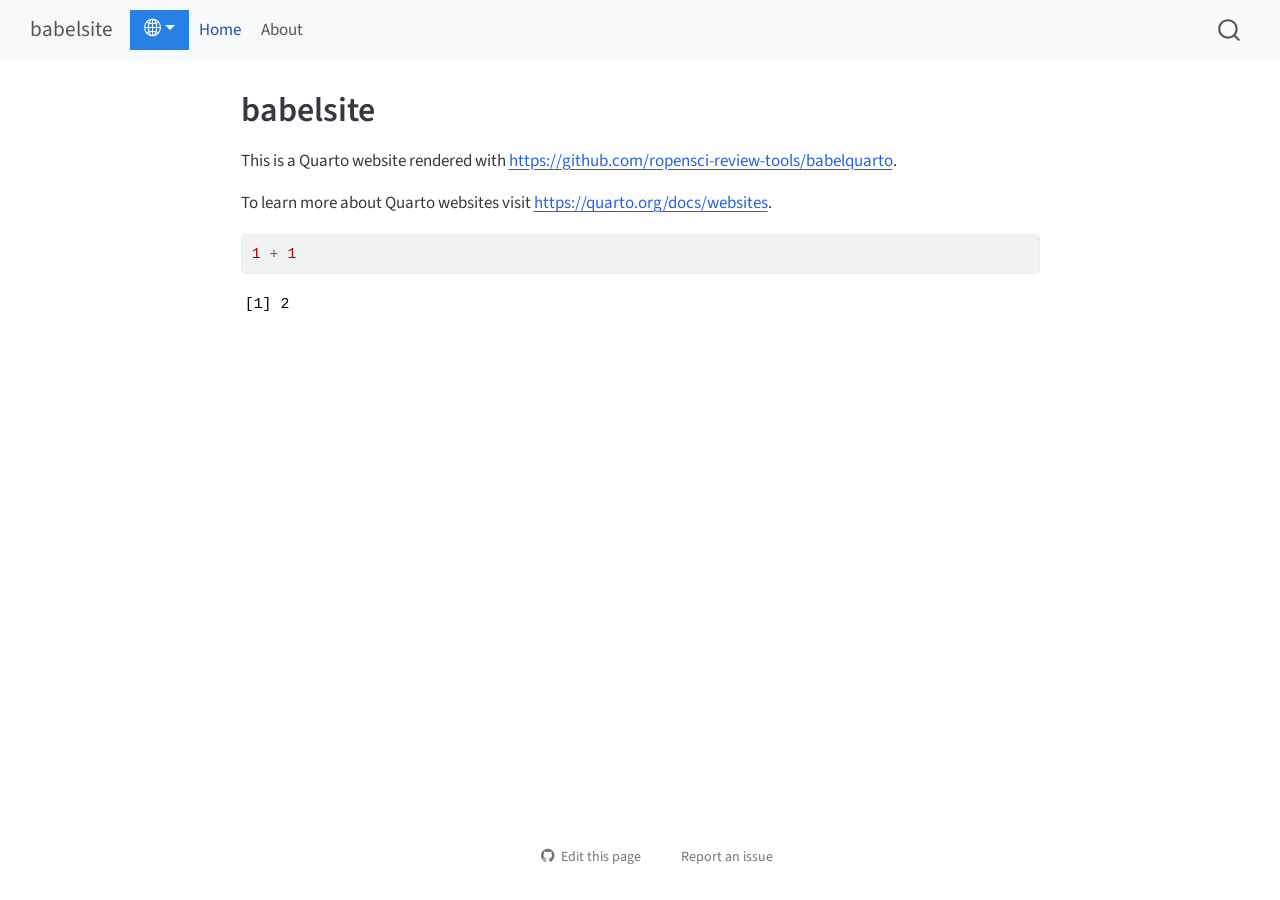
<file: docs/index.html>
<!DOCTYPE html>
<html xmlns="http://www.w3.org/1999/xhtml" lang="en" xml:lang="en">
<head>
<link rel="alternate" hreflang="en" href="https://maelle.github.io/babelsite/index.html" />
<link rel="alternate" hreflang="fr" href="https://maelle.github.io/babelsite/fr/index.fr.html" />
<meta http-equiv="Content-Type" content="text/html; charset=UTF-8">
<meta charset="utf-8">
<meta name="generator" content="quarto-1.5.54">
<meta name="viewport" content="width=device-width, initial-scale=1.0, user-scalable=yes">
<title>babelsite</title>
<style>
code{white-space: pre-wrap;}
span.smallcaps{font-variant: small-caps;}
div.columns{display: flex; gap: min(4vw, 1.5em);}
div.column{flex: auto; overflow-x: auto;}
div.hanging-indent{margin-left: 1.5em; text-indent: -1.5em;}
ul.task-list{list-style: none;}
ul.task-list li input[type="checkbox"] {
  width: 0.8em;
  margin: 0 0.8em 0.2em -1em; /* quarto-specific, see https://github.com/quarto-dev/quarto-cli/issues/4556 */ 
  vertical-align: middle;
}
/* CSS for syntax highlighting */
pre > code.sourceCode { white-space: pre; position: relative; }
pre > code.sourceCode > span { line-height: 1.25; }
pre > code.sourceCode > span:empty { height: 1.2em; }
.sourceCode { overflow: visible; }
code.sourceCode > span { color: inherit; text-decoration: inherit; }
div.sourceCode { margin: 1em 0; }
pre.sourceCode { margin: 0; }
@media screen {
div.sourceCode { overflow: auto; }
}
@media print {
pre > code.sourceCode { white-space: pre-wrap; }
pre > code.sourceCode > span { display: inline-block; text-indent: -5em; padding-left: 5em; }
}
pre.numberSource code
  { counter-reset: source-line 0; }
pre.numberSource code > span
  { position: relative; left: -4em; counter-increment: source-line; }
pre.numberSource code > span > a:first-child::before
  { content: counter(source-line);
    position: relative; left: -1em; text-align: right; vertical-align: baseline;
    border: none; display: inline-block;
    -webkit-touch-callout: none; -webkit-user-select: none;
    -khtml-user-select: none; -moz-user-select: none;
    -ms-user-select: none; user-select: none;
    padding: 0 4px; width: 4em;
  }
pre.numberSource { margin-left: 3em;  padding-left: 4px; }
div.sourceCode
  {   }
@media screen {
pre > code.sourceCode > span > a:first-child::before { text-decoration: underline; }
}
</style>
<script src="site_libs/quarto-nav/quarto-nav.js"></script><script src="site_libs/quarto-nav/headroom.min.js"></script><script src="site_libs/clipboard/clipboard.min.js"></script><script src="site_libs/quarto-search/autocomplete.umd.js"></script><script src="site_libs/quarto-search/fuse.min.js"></script><script src="site_libs/quarto-search/quarto-search.js"></script><meta name="quarto:offset" content="./">
<script src="site_libs/quarto-html/quarto.js"></script><script src="site_libs/quarto-html/popper.min.js"></script><script src="site_libs/quarto-html/tippy.umd.min.js"></script><script src="site_libs/quarto-html/anchor.min.js"></script><link href="site_libs/quarto-html/tippy.css" rel="stylesheet">
<link href="site_libs/quarto-html/quarto-syntax-highlighting.css" rel="stylesheet" id="quarto-text-highlighting-styles">
<script src="site_libs/bootstrap/bootstrap.min.js"></script><link href="site_libs/bootstrap/bootstrap-icons.css" rel="stylesheet">
<link href="site_libs/bootstrap/bootstrap.min.css" rel="stylesheet" id="quarto-bootstrap" data-mode="light">
<script id="quarto-search-options" type="application/json">{
  "location": "navbar",
  "copy-button": false,
  "collapse-after": 3,
  "panel-placement": "end",
  "type": "overlay",
  "limit": 50,
  "keyboard-shortcut": [
    "f",
    "/",
    "s"
  ],
  "show-item-context": false,
  "language": {
    "search-no-results-text": "No results",
    "search-matching-documents-text": "matching documents",
    "search-copy-link-title": "Copy link to search",
    "search-hide-matches-text": "Hide additional matches",
    "search-more-match-text": "more match in this document",
    "search-more-matches-text": "more matches in this document",
    "search-clear-button-title": "Clear",
    "search-text-placeholder": "",
    "search-detached-cancel-button-title": "Cancel",
    "search-submit-button-title": "Submit",
    "search-label": "Search"
  }
}</script><link rel="stylesheet" href="styles.css">
</head>
<body class="nav-fixed fullcontent">

<div id="quarto-search-results"></div>
  <header id="quarto-header" class="headroom fixed-top"><nav class="navbar navbar-expand-lg " data-bs-theme="dark"><div class="navbar-container container-fluid">
      <div class="navbar-brand-container mx-auto">
    <a class="navbar-brand" href="./index.html">
    <span class="navbar-title">babelsite</span>
    </a>
  </div>
            <div id="quarto-search" class="" title="Search"></div>
          <button class="navbar-toggler" type="button" data-bs-toggle="collapse" data-bs-target="#navbarCollapse" aria-controls="navbarCollapse" role="menu" aria-expanded="false" aria-label="Toggle navigation" onclick="if (window.quartoToggleHeadroom) { window.quartoToggleHeadroom(); }">
  <span class="navbar-toggler-icon"></span>
</button>
          <div class="collapse navbar-collapse" id="navbarCollapse">
            <ul class="navbar-nav navbar-nav-scroll me-auto">
<li class="nav-item"><div class="dropdown" id="languages-links-parent">
<button class="btn btn-primary dropdown-toggle" type="button" data-bs-toggle="dropdown" aria-expanded="false" id="languages-button"><i class="bi bi-globe2"></i></button><ul class="dropdown-menu" id="languages-links"><li><a class="dropdown-item" href="https://maelle.github.io/babelsite/fr/index.html" id="language-link-fr">Causons français</a></li></ul>
</div></li>
<li class="nav-item">
    <a class="nav-link active" href="./index.html" aria-current="page"> 
<span class="menu-text">Home</span></a>
  </li>  
  <li class="nav-item">
    <a class="nav-link" href="./about.html"> 
<span class="menu-text">About</span></a>
  </li>  
</ul>
</div> <!-- /navcollapse -->
            <div class="quarto-navbar-tools">
</div>
      </div> <!-- /container-fluid -->
    </nav></header><!-- content --><div id="quarto-content" class="quarto-container page-columns page-rows-contents page-layout-article page-navbar">
<!-- sidebar -->
<!-- margin-sidebar -->
    
<!-- main -->
<main class="content" id="quarto-document-content"><header id="title-block-header" class="quarto-title-block default"><div class="quarto-title">
<h1 class="title">babelsite</h1>
</div>



<div class="quarto-title-meta">

    
  
    
  </div>
  


</header><p>This is a Quarto website rendered with <a href="https://github.com/ropensci-review-tools/babelquarto" class="uri">https://github.com/ropensci-review-tools/babelquarto</a>.</p>
<p>To learn more about Quarto websites visit <a href="https://quarto.org/docs/websites" class="uri">https://quarto.org/docs/websites</a>.</p>
<div class="cell">
<div class="sourceCode cell-code" id="cb1"><pre class="sourceCode r code-with-copy"><code class="sourceCode r"><span id="cb1-1"><a href="#cb1-1" aria-hidden="true" tabindex="-1"></a><span class="dv">1</span> <span class="sc">+</span> <span class="dv">1</span></span></code><button title="Copy to Clipboard" class="code-copy-button"><i class="bi"></i></button></pre></div>
<div class="cell-output cell-output-stdout">
<pre><code>[1] 2</code></pre>
</div>
</div>



</main><!-- /main --><script id="quarto-html-after-body" type="application/javascript">
window.document.addEventListener("DOMContentLoaded", function (event) {
  const toggleBodyColorMode = (bsSheetEl) => {
    const mode = bsSheetEl.getAttribute("data-mode");
    const bodyEl = window.document.querySelector("body");
    if (mode === "dark") {
      bodyEl.classList.add("quarto-dark");
      bodyEl.classList.remove("quarto-light");
    } else {
      bodyEl.classList.add("quarto-light");
      bodyEl.classList.remove("quarto-dark");
    }
  }
  const toggleBodyColorPrimary = () => {
    const bsSheetEl = window.document.querySelector("link#quarto-bootstrap");
    if (bsSheetEl) {
      toggleBodyColorMode(bsSheetEl);
    }
  }
  toggleBodyColorPrimary();  
  const icon = "";
  const anchorJS = new window.AnchorJS();
  anchorJS.options = {
    placement: 'right',
    icon: icon
  };
  anchorJS.add('.anchored');
  const isCodeAnnotation = (el) => {
    for (const clz of el.classList) {
      if (clz.startsWith('code-annotation-')) {                     
        return true;
      }
    }
    return false;
  }
  const onCopySuccess = function(e) {
    // button target
    const button = e.trigger;
    // don't keep focus
    button.blur();
    // flash "checked"
    button.classList.add('code-copy-button-checked');
    var currentTitle = button.getAttribute("title");
    button.setAttribute("title", "Copied!");
    let tooltip;
    if (window.bootstrap) {
      button.setAttribute("data-bs-toggle", "tooltip");
      button.setAttribute("data-bs-placement", "left");
      button.setAttribute("data-bs-title", "Copied!");
      tooltip = new bootstrap.Tooltip(button, 
        { trigger: "manual", 
          customClass: "code-copy-button-tooltip",
          offset: [0, -8]});
      tooltip.show();    
    }
    setTimeout(function() {
      if (tooltip) {
        tooltip.hide();
        button.removeAttribute("data-bs-title");
        button.removeAttribute("data-bs-toggle");
        button.removeAttribute("data-bs-placement");
      }
      button.setAttribute("title", currentTitle);
      button.classList.remove('code-copy-button-checked');
    }, 1000);
    // clear code selection
    e.clearSelection();
  }
  const getTextToCopy = function(trigger) {
      const codeEl = trigger.previousElementSibling.cloneNode(true);
      for (const childEl of codeEl.children) {
        if (isCodeAnnotation(childEl)) {
          childEl.remove();
        }
      }
      return codeEl.innerText;
  }
  const clipboard = new window.ClipboardJS('.code-copy-button:not([data-in-quarto-modal])', {
    text: getTextToCopy
  });
  clipboard.on('success', onCopySuccess);
  if (window.document.getElementById('quarto-embedded-source-code-modal')) {
    // For code content inside modals, clipBoardJS needs to be initialized with a container option
    // TODO: Check when it could be a function (https://github.com/zenorocha/clipboard.js/issues/860)
    const clipboardModal = new window.ClipboardJS('.code-copy-button[data-in-quarto-modal]', {
      text: getTextToCopy,
      container: window.document.getElementById('quarto-embedded-source-code-modal')
    });
    clipboardModal.on('success', onCopySuccess);
  }
    var localhostRegex = new RegExp(/^(?:http|https):\/\/localhost\:?[0-9]*\//);
    var mailtoRegex = new RegExp(/^mailto:/);
      var filterRegex = new RegExp("https:\/\/maelle\.github\.io\/babelsite\/");
    var isInternal = (href) => {
        return filterRegex.test(href) || localhostRegex.test(href) || mailtoRegex.test(href);
    }
    // Inspect non-navigation links and adorn them if external
 	var links = window.document.querySelectorAll('a[href]:not(.nav-link):not(.navbar-brand):not(.toc-action):not(.sidebar-link):not(.sidebar-item-toggle):not(.pagination-link):not(.no-external):not([aria-hidden]):not(.dropdown-item):not(.quarto-navigation-tool):not(.about-link)');
    for (var i=0; i<links.length; i++) {
      const link = links[i];
      if (!isInternal(link.href)) {
        // undo the damage that might have been done by quarto-nav.js in the case of
        // links that we want to consider external
        if (link.dataset.originalHref !== undefined) {
          link.href = link.dataset.originalHref;
        }
      }
    }
  function tippyHover(el, contentFn, onTriggerFn, onUntriggerFn) {
    const config = {
      allowHTML: true,
      maxWidth: 500,
      delay: 100,
      arrow: false,
      appendTo: function(el) {
          return el.parentElement;
      },
      interactive: true,
      interactiveBorder: 10,
      theme: 'quarto',
      placement: 'bottom-start',
    };
    if (contentFn) {
      config.content = contentFn;
    }
    if (onTriggerFn) {
      config.onTrigger = onTriggerFn;
    }
    if (onUntriggerFn) {
      config.onUntrigger = onUntriggerFn;
    }
    window.tippy(el, config); 
  }
  const noterefs = window.document.querySelectorAll('a[role="doc-noteref"]');
  for (var i=0; i<noterefs.length; i++) {
    const ref = noterefs[i];
    tippyHover(ref, function() {
      // use id or data attribute instead here
      let href = ref.getAttribute('data-footnote-href') || ref.getAttribute('href');
      try { href = new URL(href).hash; } catch {}
      const id = href.replace(/^#\/?/, "");
      const note = window.document.getElementById(id);
      if (note) {
        return note.innerHTML;
      } else {
        return "";
      }
    });
  }
  const xrefs = window.document.querySelectorAll('a.quarto-xref');
  const processXRef = (id, note) => {
    // Strip column container classes
    const stripColumnClz = (el) => {
      el.classList.remove("page-full", "page-columns");
      if (el.children) {
        for (const child of el.children) {
          stripColumnClz(child);
        }
      }
    }
    stripColumnClz(note)
    if (id === null || id.startsWith('sec-')) {
      // Special case sections, only their first couple elements
      const container = document.createElement("div");
      if (note.children && note.children.length > 2) {
        container.appendChild(note.children[0].cloneNode(true));
        for (let i = 1; i < note.children.length; i++) {
          const child = note.children[i];
          if (child.tagName === "P" && child.innerText === "") {
            continue;
          } else {
            container.appendChild(child.cloneNode(true));
            break;
          }
        }
        if (window.Quarto?.typesetMath) {
          window.Quarto.typesetMath(container);
        }
        return container.innerHTML
      } else {
        if (window.Quarto?.typesetMath) {
          window.Quarto.typesetMath(note);
        }
        return note.innerHTML;
      }
    } else {
      // Remove any anchor links if they are present
      const anchorLink = note.querySelector('a.anchorjs-link');
      if (anchorLink) {
        anchorLink.remove();
      }
      if (window.Quarto?.typesetMath) {
        window.Quarto.typesetMath(note);
      }
      // TODO in 1.5, we should make sure this works without a callout special case
      if (note.classList.contains("callout")) {
        return note.outerHTML;
      } else {
        return note.innerHTML;
      }
    }
  }
  for (var i=0; i<xrefs.length; i++) {
    const xref = xrefs[i];
    tippyHover(xref, undefined, function(instance) {
      instance.disable();
      let url = xref.getAttribute('href');
      let hash = undefined; 
      if (url.startsWith('#')) {
        hash = url;
      } else {
        try { hash = new URL(url).hash; } catch {}
      }
      if (hash) {
        const id = hash.replace(/^#\/?/, "");
        const note = window.document.getElementById(id);
        if (note !== null) {
          try {
            const html = processXRef(id, note.cloneNode(true));
            instance.setContent(html);
          } finally {
            instance.enable();
            instance.show();
          }
        } else {
          // See if we can fetch this
          fetch(url.split('#')[0])
          .then(res => res.text())
          .then(html => {
            const parser = new DOMParser();
            const htmlDoc = parser.parseFromString(html, "text/html");
            const note = htmlDoc.getElementById(id);
            if (note !== null) {
              const html = processXRef(id, note);
              instance.setContent(html);
            } 
          }).finally(() => {
            instance.enable();
            instance.show();
          });
        }
      } else {
        // See if we can fetch a full url (with no hash to target)
        // This is a special case and we should probably do some content thinning / targeting
        fetch(url)
        .then(res => res.text())
        .then(html => {
          const parser = new DOMParser();
          const htmlDoc = parser.parseFromString(html, "text/html");
          const note = htmlDoc.querySelector('main.content');
          if (note !== null) {
            // This should only happen for chapter cross references
            // (since there is no id in the URL)
            // remove the first header
            if (note.children.length > 0 && note.children[0].tagName === "HEADER") {
              note.children[0].remove();
            }
            const html = processXRef(null, note);
            instance.setContent(html);
          } 
        }).finally(() => {
          instance.enable();
          instance.show();
        });
      }
    }, function(instance) {
    });
  }
      let selectedAnnoteEl;
      const selectorForAnnotation = ( cell, annotation) => {
        let cellAttr = 'data-code-cell="' + cell + '"';
        let lineAttr = 'data-code-annotation="' +  annotation + '"';
        const selector = 'span[' + cellAttr + '][' + lineAttr + ']';
        return selector;
      }
      const selectCodeLines = (annoteEl) => {
        const doc = window.document;
        const targetCell = annoteEl.getAttribute("data-target-cell");
        const targetAnnotation = annoteEl.getAttribute("data-target-annotation");
        const annoteSpan = window.document.querySelector(selectorForAnnotation(targetCell, targetAnnotation));
        const lines = annoteSpan.getAttribute("data-code-lines").split(",");
        const lineIds = lines.map((line) => {
          return targetCell + "-" + line;
        })
        let top = null;
        let height = null;
        let parent = null;
        if (lineIds.length > 0) {
            //compute the position of the single el (top and bottom and make a div)
            const el = window.document.getElementById(lineIds[0]);
            top = el.offsetTop;
            height = el.offsetHeight;
            parent = el.parentElement.parentElement;
          if (lineIds.length > 1) {
            const lastEl = window.document.getElementById(lineIds[lineIds.length - 1]);
            const bottom = lastEl.offsetTop + lastEl.offsetHeight;
            height = bottom - top;
          }
          if (top !== null && height !== null && parent !== null) {
            // cook up a div (if necessary) and position it 
            let div = window.document.getElementById("code-annotation-line-highlight");
            if (div === null) {
              div = window.document.createElement("div");
              div.setAttribute("id", "code-annotation-line-highlight");
              div.style.position = 'absolute';
              parent.appendChild(div);
            }
            div.style.top = top - 2 + "px";
            div.style.height = height + 4 + "px";
            div.style.left = 0;
            let gutterDiv = window.document.getElementById("code-annotation-line-highlight-gutter");
            if (gutterDiv === null) {
              gutterDiv = window.document.createElement("div");
              gutterDiv.setAttribute("id", "code-annotation-line-highlight-gutter");
              gutterDiv.style.position = 'absolute';
              const codeCell = window.document.getElementById(targetCell);
              const gutter = codeCell.querySelector('.code-annotation-gutter');
              gutter.appendChild(gutterDiv);
            }
            gutterDiv.style.top = top - 2 + "px";
            gutterDiv.style.height = height + 4 + "px";
          }
          selectedAnnoteEl = annoteEl;
        }
      };
      const unselectCodeLines = () => {
        const elementsIds = ["code-annotation-line-highlight", "code-annotation-line-highlight-gutter"];
        elementsIds.forEach((elId) => {
          const div = window.document.getElementById(elId);
          if (div) {
            div.remove();
          }
        });
        selectedAnnoteEl = undefined;
      };
        // Handle positioning of the toggle
    window.addEventListener(
      "resize",
      throttle(() => {
        elRect = undefined;
        if (selectedAnnoteEl) {
          selectCodeLines(selectedAnnoteEl);
        }
      }, 10)
    );
    function throttle(fn, ms) {
    let throttle = false;
    let timer;
      return (...args) => {
        if(!throttle) { // first call gets through
            fn.apply(this, args);
            throttle = true;
        } else { // all the others get throttled
            if(timer) clearTimeout(timer); // cancel #2
            timer = setTimeout(() => {
              fn.apply(this, args);
              timer = throttle = false;
            }, ms);
        }
      };
    }
      // Attach click handler to the DT
      const annoteDls = window.document.querySelectorAll('dt[data-target-cell]');
      for (const annoteDlNode of annoteDls) {
        annoteDlNode.addEventListener('click', (event) => {
          const clickedEl = event.target;
          if (clickedEl !== selectedAnnoteEl) {
            unselectCodeLines();
            const activeEl = window.document.querySelector('dt[data-target-cell].code-annotation-active');
            if (activeEl) {
              activeEl.classList.remove('code-annotation-active');
            }
            selectCodeLines(clickedEl);
            clickedEl.classList.add('code-annotation-active');
          } else {
            // Unselect the line
            unselectCodeLines();
            clickedEl.classList.remove('code-annotation-active');
          }
        });
      }
  const findCites = (el) => {
    const parentEl = el.parentElement;
    if (parentEl) {
      const cites = parentEl.dataset.cites;
      if (cites) {
        return {
          el,
          cites: cites.split(' ')
        };
      } else {
        return findCites(el.parentElement)
      }
    } else {
      return undefined;
    }
  };
  var bibliorefs = window.document.querySelectorAll('a[role="doc-biblioref"]');
  for (var i=0; i<bibliorefs.length; i++) {
    const ref = bibliorefs[i];
    const citeInfo = findCites(ref);
    if (citeInfo) {
      tippyHover(citeInfo.el, function() {
        var popup = window.document.createElement('div');
        citeInfo.cites.forEach(function(cite) {
          var citeDiv = window.document.createElement('div');
          citeDiv.classList.add('hanging-indent');
          citeDiv.classList.add('csl-entry');
          var biblioDiv = window.document.getElementById('ref-' + cite);
          if (biblioDiv) {
            citeDiv.innerHTML = biblioDiv.innerHTML;
          }
          popup.appendChild(citeDiv);
        });
        return popup.innerHTML;
      });
    }
  }
});
</script>
</div> <!-- /content -->




<footer class="footer"><div class="nav-footer"><div class="nav-footer-center"><div class="toc-actions"><ul>
<li><a href="https://github.com/maelle/babelsite/edit/main/index.qmd" class="toc-action"><i class="bi bi-github"></i>Edit this page</a></li>
<li><a href="https://github.com/maelle/babelsite/issues/new" class="toc-action"><i class="bi empty"></i>Report an issue</a></li>
</ul></div></div></div></footer>
</body>
</html>
</file>
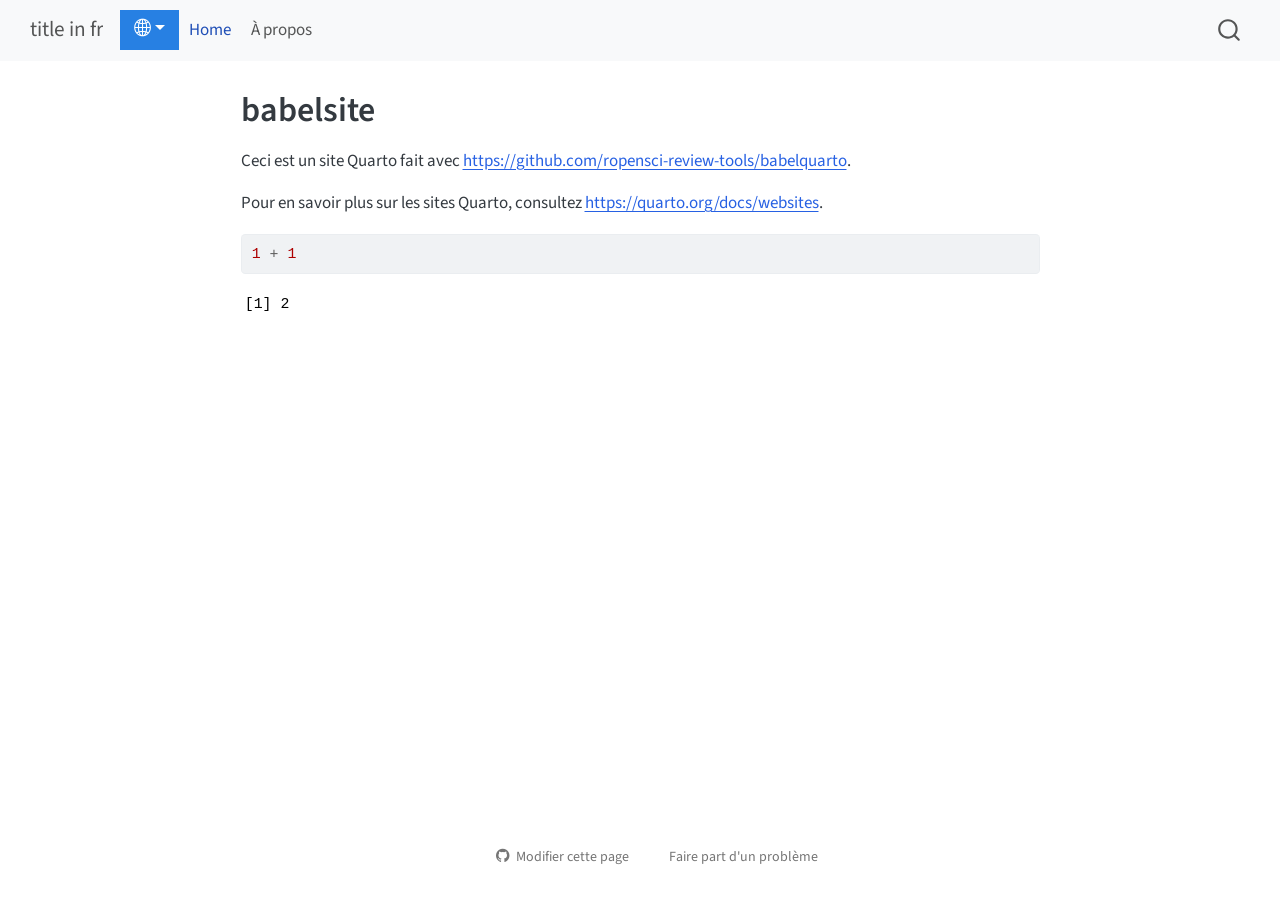
<file: docs/fr/index.html>
<!DOCTYPE html>
<html xmlns="http://www.w3.org/1999/xhtml" lang="fr" xml:lang="fr">
<head>
<link rel="alternate" hreflang="en" href="https://maelle.github.io/babelsite/index.html" />
<link rel="alternate" hreflang="fr" href="https://maelle.github.io/babelsite/fr/index.fr.html" />
<meta http-equiv="Content-Type" content="text/html; charset=UTF-8">
<meta charset="utf-8">
<meta name="generator" content="quarto-1.5.54">
<meta name="viewport" content="width=device-width, initial-scale=1.0, user-scalable=yes">
<title>babelsite – title in fr</title>
<style>
code{white-space: pre-wrap;}
span.smallcaps{font-variant: small-caps;}
div.columns{display: flex; gap: min(4vw, 1.5em);}
div.column{flex: auto; overflow-x: auto;}
div.hanging-indent{margin-left: 1.5em; text-indent: -1.5em;}
ul.task-list{list-style: none;}
ul.task-list li input[type="checkbox"] {
  width: 0.8em;
  margin: 0 0.8em 0.2em -1em; /* quarto-specific, see https://github.com/quarto-dev/quarto-cli/issues/4556 */ 
  vertical-align: middle;
}
/* CSS for syntax highlighting */
pre > code.sourceCode { white-space: pre; position: relative; }
pre > code.sourceCode > span { line-height: 1.25; }
pre > code.sourceCode > span:empty { height: 1.2em; }
.sourceCode { overflow: visible; }
code.sourceCode > span { color: inherit; text-decoration: inherit; }
div.sourceCode { margin: 1em 0; }
pre.sourceCode { margin: 0; }
@media screen {
div.sourceCode { overflow: auto; }
}
@media print {
pre > code.sourceCode { white-space: pre-wrap; }
pre > code.sourceCode > span { display: inline-block; text-indent: -5em; padding-left: 5em; }
}
pre.numberSource code
  { counter-reset: source-line 0; }
pre.numberSource code > span
  { position: relative; left: -4em; counter-increment: source-line; }
pre.numberSource code > span > a:first-child::before
  { content: counter(source-line);
    position: relative; left: -1em; text-align: right; vertical-align: baseline;
    border: none; display: inline-block;
    -webkit-touch-callout: none; -webkit-user-select: none;
    -khtml-user-select: none; -moz-user-select: none;
    -ms-user-select: none; user-select: none;
    padding: 0 4px; width: 4em;
  }
pre.numberSource { margin-left: 3em;  padding-left: 4px; }
div.sourceCode
  {   }
@media screen {
pre > code.sourceCode > span > a:first-child::before { text-decoration: underline; }
}
</style>
<script src="site_libs/quarto-nav/quarto-nav.js"></script><script src="site_libs/quarto-nav/headroom.min.js"></script><script src="site_libs/clipboard/clipboard.min.js"></script><script src="site_libs/quarto-search/autocomplete.umd.js"></script><script src="site_libs/quarto-search/fuse.min.js"></script><script src="site_libs/quarto-search/quarto-search.js"></script><meta name="quarto:offset" content="./">
<script src="site_libs/quarto-html/quarto.js"></script><script src="site_libs/quarto-html/popper.min.js"></script><script src="site_libs/quarto-html/tippy.umd.min.js"></script><script src="site_libs/quarto-html/anchor.min.js"></script><link href="site_libs/quarto-html/tippy.css" rel="stylesheet">
<link href="site_libs/quarto-html/quarto-syntax-highlighting.css" rel="stylesheet" id="quarto-text-highlighting-styles">
<script src="site_libs/bootstrap/bootstrap.min.js"></script><link href="site_libs/bootstrap/bootstrap-icons.css" rel="stylesheet">
<link href="site_libs/bootstrap/bootstrap.min.css" rel="stylesheet" id="quarto-bootstrap" data-mode="light">
<script id="quarto-search-options" type="application/json">{
  "location": "navbar",
  "copy-button": false,
  "collapse-after": 3,
  "panel-placement": "end",
  "type": "overlay",
  "limit": 50,
  "keyboard-shortcut": [
    "f",
    "/",
    "s"
  ],
  "show-item-context": false,
  "language": {
    "search-no-results-text": "Pas de résultats",
    "search-matching-documents-text": "documents trouvés",
    "search-copy-link-title": "Copier le lien vers la recherche",
    "search-hide-matches-text": "Cacher les correspondances additionnelles",
    "search-more-match-text": "correspondance de plus dans ce document",
    "search-more-matches-text": "correspondances de plus dans ce document",
    "search-clear-button-title": "Effacer",
    "search-text-placeholder": "",
    "search-detached-cancel-button-title": "Annuler",
    "search-submit-button-title": "Envoyer",
    "search-label": "Recherche"
  }
}</script><link rel="stylesheet" href="styles.css">
</head>
<body class="nav-fixed fullcontent">

<div id="quarto-search-results"></div>
  <header id="quarto-header" class="headroom fixed-top"><nav class="navbar navbar-expand-lg " data-bs-theme="dark"><div class="navbar-container container-fluid">
      <div class="navbar-brand-container mx-auto">
    <a class="navbar-brand" href="./index.html">
    <span class="navbar-title">title in fr</span>
    </a>
  </div>
            <div id="quarto-search" class="" title="Recherche"></div>
          <button class="navbar-toggler" type="button" data-bs-toggle="collapse" data-bs-target="#navbarCollapse" aria-controls="navbarCollapse" role="menu" aria-expanded="false" aria-label="Basculer la navigation" onclick="if (window.quartoToggleHeadroom) { window.quartoToggleHeadroom(); }">
  <span class="navbar-toggler-icon"></span>
</button>
          <div class="collapse navbar-collapse" id="navbarCollapse">
            <ul class="navbar-nav navbar-nav-scroll me-auto">
<li class="nav-item"><div class="dropdown" id="languages-links-parent">
<button class="btn btn-primary dropdown-toggle" type="button" data-bs-toggle="dropdown" aria-expanded="false" id="languages-button"><i class="bi bi-globe2"></i></button><ul class="dropdown-menu" id="languages-links"><li><a class="dropdown-item" href="https://maelle.github.io/babelsite/index.html" id="language-link-en">Shakespeare's language</a></li></ul>
</div></li>
<li class="nav-item">
    <a class="nav-link active" href="./index.html" aria-current="page"> 
<span class="menu-text">Home</span></a>
  </li>  
  <li class="nav-item">
    <a class="nav-link" href="./about.html"> 
<span class="menu-text">À propos</span></a>
  </li>  
</ul>
</div> <!-- /navcollapse -->
            <div class="quarto-navbar-tools">
</div>
      </div> <!-- /container-fluid -->
    </nav></header><!-- content --><div id="quarto-content" class="quarto-container page-columns page-rows-contents page-layout-article page-navbar">
<!-- sidebar -->
<!-- margin-sidebar -->
    
<!-- main -->
<main class="content" id="quarto-document-content"><header id="title-block-header" class="quarto-title-block default"><div class="quarto-title">
<h1 class="title">babelsite</h1>
</div>



<div class="quarto-title-meta">

    
  
    
  </div>
  


</header><p>Ceci est un site Quarto fait avec <a href="https://github.com/ropensci-review-tools/babelquarto" class="uri">https://github.com/ropensci-review-tools/babelquarto</a>.</p>
<p>Pour en savoir plus sur les sites Quarto, consultez <a href="https://quarto.org/docs/websites" class="uri">https://quarto.org/docs/websites</a>.</p>
<div class="cell">
<div class="sourceCode cell-code" id="cb1"><pre class="sourceCode r code-with-copy"><code class="sourceCode r"><span id="cb1-1"><a href="#cb1-1" aria-hidden="true" tabindex="-1"></a><span class="dv">1</span> <span class="sc">+</span> <span class="dv">1</span></span></code><button title="Copier vers le presse-papier" class="code-copy-button"><i class="bi"></i></button></pre></div>
<div class="cell-output cell-output-stdout">
<pre><code>[1] 2</code></pre>
</div>
</div>



</main><!-- /main --><script id="quarto-html-after-body" type="application/javascript">
window.document.addEventListener("DOMContentLoaded", function (event) {
  const toggleBodyColorMode = (bsSheetEl) => {
    const mode = bsSheetEl.getAttribute("data-mode");
    const bodyEl = window.document.querySelector("body");
    if (mode === "dark") {
      bodyEl.classList.add("quarto-dark");
      bodyEl.classList.remove("quarto-light");
    } else {
      bodyEl.classList.add("quarto-light");
      bodyEl.classList.remove("quarto-dark");
    }
  }
  const toggleBodyColorPrimary = () => {
    const bsSheetEl = window.document.querySelector("link#quarto-bootstrap");
    if (bsSheetEl) {
      toggleBodyColorMode(bsSheetEl);
    }
  }
  toggleBodyColorPrimary();  
  const icon = "";
  const anchorJS = new window.AnchorJS();
  anchorJS.options = {
    placement: 'right',
    icon: icon
  };
  anchorJS.add('.anchored');
  const isCodeAnnotation = (el) => {
    for (const clz of el.classList) {
      if (clz.startsWith('code-annotation-')) {                     
        return true;
      }
    }
    return false;
  }
  const onCopySuccess = function(e) {
    // button target
    const button = e.trigger;
    // don't keep focus
    button.blur();
    // flash "checked"
    button.classList.add('code-copy-button-checked');
    var currentTitle = button.getAttribute("title");
    button.setAttribute("title", "Copié");
    let tooltip;
    if (window.bootstrap) {
      button.setAttribute("data-bs-toggle", "tooltip");
      button.setAttribute("data-bs-placement", "left");
      button.setAttribute("data-bs-title", "Copié");
      tooltip = new bootstrap.Tooltip(button, 
        { trigger: "manual", 
          customClass: "code-copy-button-tooltip",
          offset: [0, -8]});
      tooltip.show();    
    }
    setTimeout(function() {
      if (tooltip) {
        tooltip.hide();
        button.removeAttribute("data-bs-title");
        button.removeAttribute("data-bs-toggle");
        button.removeAttribute("data-bs-placement");
      }
      button.setAttribute("title", currentTitle);
      button.classList.remove('code-copy-button-checked');
    }, 1000);
    // clear code selection
    e.clearSelection();
  }
  const getTextToCopy = function(trigger) {
      const codeEl = trigger.previousElementSibling.cloneNode(true);
      for (const childEl of codeEl.children) {
        if (isCodeAnnotation(childEl)) {
          childEl.remove();
        }
      }
      return codeEl.innerText;
  }
  const clipboard = new window.ClipboardJS('.code-copy-button:not([data-in-quarto-modal])', {
    text: getTextToCopy
  });
  clipboard.on('success', onCopySuccess);
  if (window.document.getElementById('quarto-embedded-source-code-modal')) {
    // For code content inside modals, clipBoardJS needs to be initialized with a container option
    // TODO: Check when it could be a function (https://github.com/zenorocha/clipboard.js/issues/860)
    const clipboardModal = new window.ClipboardJS('.code-copy-button[data-in-quarto-modal]', {
      text: getTextToCopy,
      container: window.document.getElementById('quarto-embedded-source-code-modal')
    });
    clipboardModal.on('success', onCopySuccess);
  }
    var localhostRegex = new RegExp(/^(?:http|https):\/\/localhost\:?[0-9]*\//);
    var mailtoRegex = new RegExp(/^mailto:/);
      var filterRegex = new RegExp("https:\/\/maelle\.github\.io\/babelsite\/");
    var isInternal = (href) => {
        return filterRegex.test(href) || localhostRegex.test(href) || mailtoRegex.test(href);
    }
    // Inspect non-navigation links and adorn them if external
 	var links = window.document.querySelectorAll('a[href]:not(.nav-link):not(.navbar-brand):not(.toc-action):not(.sidebar-link):not(.sidebar-item-toggle):not(.pagination-link):not(.no-external):not([aria-hidden]):not(.dropdown-item):not(.quarto-navigation-tool):not(.about-link)');
    for (var i=0; i<links.length; i++) {
      const link = links[i];
      if (!isInternal(link.href)) {
        // undo the damage that might have been done by quarto-nav.js in the case of
        // links that we want to consider external
        if (link.dataset.originalHref !== undefined) {
          link.href = link.dataset.originalHref;
        }
      }
    }
  function tippyHover(el, contentFn, onTriggerFn, onUntriggerFn) {
    const config = {
      allowHTML: true,
      maxWidth: 500,
      delay: 100,
      arrow: false,
      appendTo: function(el) {
          return el.parentElement;
      },
      interactive: true,
      interactiveBorder: 10,
      theme: 'quarto',
      placement: 'bottom-start',
    };
    if (contentFn) {
      config.content = contentFn;
    }
    if (onTriggerFn) {
      config.onTrigger = onTriggerFn;
    }
    if (onUntriggerFn) {
      config.onUntrigger = onUntriggerFn;
    }
    window.tippy(el, config); 
  }
  const noterefs = window.document.querySelectorAll('a[role="doc-noteref"]');
  for (var i=0; i<noterefs.length; i++) {
    const ref = noterefs[i];
    tippyHover(ref, function() {
      // use id or data attribute instead here
      let href = ref.getAttribute('data-footnote-href') || ref.getAttribute('href');
      try { href = new URL(href).hash; } catch {}
      const id = href.replace(/^#\/?/, "");
      const note = window.document.getElementById(id);
      if (note) {
        return note.innerHTML;
      } else {
        return "";
      }
    });
  }
  const xrefs = window.document.querySelectorAll('a.quarto-xref');
  const processXRef = (id, note) => {
    // Strip column container classes
    const stripColumnClz = (el) => {
      el.classList.remove("page-full", "page-columns");
      if (el.children) {
        for (const child of el.children) {
          stripColumnClz(child);
        }
      }
    }
    stripColumnClz(note)
    if (id === null || id.startsWith('sec-')) {
      // Special case sections, only their first couple elements
      const container = document.createElement("div");
      if (note.children && note.children.length > 2) {
        container.appendChild(note.children[0].cloneNode(true));
        for (let i = 1; i < note.children.length; i++) {
          const child = note.children[i];
          if (child.tagName === "P" && child.innerText === "") {
            continue;
          } else {
            container.appendChild(child.cloneNode(true));
            break;
          }
        }
        if (window.Quarto?.typesetMath) {
          window.Quarto.typesetMath(container);
        }
        return container.innerHTML
      } else {
        if (window.Quarto?.typesetMath) {
          window.Quarto.typesetMath(note);
        }
        return note.innerHTML;
      }
    } else {
      // Remove any anchor links if they are present
      const anchorLink = note.querySelector('a.anchorjs-link');
      if (anchorLink) {
        anchorLink.remove();
      }
      if (window.Quarto?.typesetMath) {
        window.Quarto.typesetMath(note);
      }
      // TODO in 1.5, we should make sure this works without a callout special case
      if (note.classList.contains("callout")) {
        return note.outerHTML;
      } else {
        return note.innerHTML;
      }
    }
  }
  for (var i=0; i<xrefs.length; i++) {
    const xref = xrefs[i];
    tippyHover(xref, undefined, function(instance) {
      instance.disable();
      let url = xref.getAttribute('href');
      let hash = undefined; 
      if (url.startsWith('#')) {
        hash = url;
      } else {
        try { hash = new URL(url).hash; } catch {}
      }
      if (hash) {
        const id = hash.replace(/^#\/?/, "");
        const note = window.document.getElementById(id);
        if (note !== null) {
          try {
            const html = processXRef(id, note.cloneNode(true));
            instance.setContent(html);
          } finally {
            instance.enable();
            instance.show();
          }
        } else {
          // See if we can fetch this
          fetch(url.split('#')[0])
          .then(res => res.text())
          .then(html => {
            const parser = new DOMParser();
            const htmlDoc = parser.parseFromString(html, "text/html");
            const note = htmlDoc.getElementById(id);
            if (note !== null) {
              const html = processXRef(id, note);
              instance.setContent(html);
            } 
          }).finally(() => {
            instance.enable();
            instance.show();
          });
        }
      } else {
        // See if we can fetch a full url (with no hash to target)
        // This is a special case and we should probably do some content thinning / targeting
        fetch(url)
        .then(res => res.text())
        .then(html => {
          const parser = new DOMParser();
          const htmlDoc = parser.parseFromString(html, "text/html");
          const note = htmlDoc.querySelector('main.content');
          if (note !== null) {
            // This should only happen for chapter cross references
            // (since there is no id in the URL)
            // remove the first header
            if (note.children.length > 0 && note.children[0].tagName === "HEADER") {
              note.children[0].remove();
            }
            const html = processXRef(null, note);
            instance.setContent(html);
          } 
        }).finally(() => {
          instance.enable();
          instance.show();
        });
      }
    }, function(instance) {
    });
  }
      let selectedAnnoteEl;
      const selectorForAnnotation = ( cell, annotation) => {
        let cellAttr = 'data-code-cell="' + cell + '"';
        let lineAttr = 'data-code-annotation="' +  annotation + '"';
        const selector = 'span[' + cellAttr + '][' + lineAttr + ']';
        return selector;
      }
      const selectCodeLines = (annoteEl) => {
        const doc = window.document;
        const targetCell = annoteEl.getAttribute("data-target-cell");
        const targetAnnotation = annoteEl.getAttribute("data-target-annotation");
        const annoteSpan = window.document.querySelector(selectorForAnnotation(targetCell, targetAnnotation));
        const lines = annoteSpan.getAttribute("data-code-lines").split(",");
        const lineIds = lines.map((line) => {
          return targetCell + "-" + line;
        })
        let top = null;
        let height = null;
        let parent = null;
        if (lineIds.length > 0) {
            //compute the position of the single el (top and bottom and make a div)
            const el = window.document.getElementById(lineIds[0]);
            top = el.offsetTop;
            height = el.offsetHeight;
            parent = el.parentElement.parentElement;
          if (lineIds.length > 1) {
            const lastEl = window.document.getElementById(lineIds[lineIds.length - 1]);
            const bottom = lastEl.offsetTop + lastEl.offsetHeight;
            height = bottom - top;
          }
          if (top !== null && height !== null && parent !== null) {
            // cook up a div (if necessary) and position it 
            let div = window.document.getElementById("code-annotation-line-highlight");
            if (div === null) {
              div = window.document.createElement("div");
              div.setAttribute("id", "code-annotation-line-highlight");
              div.style.position = 'absolute';
              parent.appendChild(div);
            }
            div.style.top = top - 2 + "px";
            div.style.height = height + 4 + "px";
            div.style.left = 0;
            let gutterDiv = window.document.getElementById("code-annotation-line-highlight-gutter");
            if (gutterDiv === null) {
              gutterDiv = window.document.createElement("div");
              gutterDiv.setAttribute("id", "code-annotation-line-highlight-gutter");
              gutterDiv.style.position = 'absolute';
              const codeCell = window.document.getElementById(targetCell);
              const gutter = codeCell.querySelector('.code-annotation-gutter');
              gutter.appendChild(gutterDiv);
            }
            gutterDiv.style.top = top - 2 + "px";
            gutterDiv.style.height = height + 4 + "px";
          }
          selectedAnnoteEl = annoteEl;
        }
      };
      const unselectCodeLines = () => {
        const elementsIds = ["code-annotation-line-highlight", "code-annotation-line-highlight-gutter"];
        elementsIds.forEach((elId) => {
          const div = window.document.getElementById(elId);
          if (div) {
            div.remove();
          }
        });
        selectedAnnoteEl = undefined;
      };
        // Handle positioning of the toggle
    window.addEventListener(
      "resize",
      throttle(() => {
        elRect = undefined;
        if (selectedAnnoteEl) {
          selectCodeLines(selectedAnnoteEl);
        }
      }, 10)
    );
    function throttle(fn, ms) {
    let throttle = false;
    let timer;
      return (...args) => {
        if(!throttle) { // first call gets through
            fn.apply(this, args);
            throttle = true;
        } else { // all the others get throttled
            if(timer) clearTimeout(timer); // cancel #2
            timer = setTimeout(() => {
              fn.apply(this, args);
              timer = throttle = false;
            }, ms);
        }
      };
    }
      // Attach click handler to the DT
      const annoteDls = window.document.querySelectorAll('dt[data-target-cell]');
      for (const annoteDlNode of annoteDls) {
        annoteDlNode.addEventListener('click', (event) => {
          const clickedEl = event.target;
          if (clickedEl !== selectedAnnoteEl) {
            unselectCodeLines();
            const activeEl = window.document.querySelector('dt[data-target-cell].code-annotation-active');
            if (activeEl) {
              activeEl.classList.remove('code-annotation-active');
            }
            selectCodeLines(clickedEl);
            clickedEl.classList.add('code-annotation-active');
          } else {
            // Unselect the line
            unselectCodeLines();
            clickedEl.classList.remove('code-annotation-active');
          }
        });
      }
  const findCites = (el) => {
    const parentEl = el.parentElement;
    if (parentEl) {
      const cites = parentEl.dataset.cites;
      if (cites) {
        return {
          el,
          cites: cites.split(' ')
        };
      } else {
        return findCites(el.parentElement)
      }
    } else {
      return undefined;
    }
  };
  var bibliorefs = window.document.querySelectorAll('a[role="doc-biblioref"]');
  for (var i=0; i<bibliorefs.length; i++) {
    const ref = bibliorefs[i];
    const citeInfo = findCites(ref);
    if (citeInfo) {
      tippyHover(citeInfo.el, function() {
        var popup = window.document.createElement('div');
        citeInfo.cites.forEach(function(cite) {
          var citeDiv = window.document.createElement('div');
          citeDiv.classList.add('hanging-indent');
          citeDiv.classList.add('csl-entry');
          var biblioDiv = window.document.getElementById('ref-' + cite);
          if (biblioDiv) {
            citeDiv.innerHTML = biblioDiv.innerHTML;
          }
          popup.appendChild(citeDiv);
        });
        return popup.innerHTML;
      });
    }
  }
});
</script>
</div> <!-- /content -->




<footer class="footer"><div class="nav-footer"><div class="nav-footer-center"><div class="toc-actions"><ul>
<li><a href="https://github.com/maelle/babelsite/edit/main/index.qmd" class="toc-action"><i class="bi bi-github"></i>Modifier cette page</a></li>
<li><a href="https://github.com/maelle/babelsite/issues/new" class="toc-action"><i class="bi empty"></i>Faire part d'un problème</a></li>
</ul></div></div></div></footer>
</body>
</html>
</file>
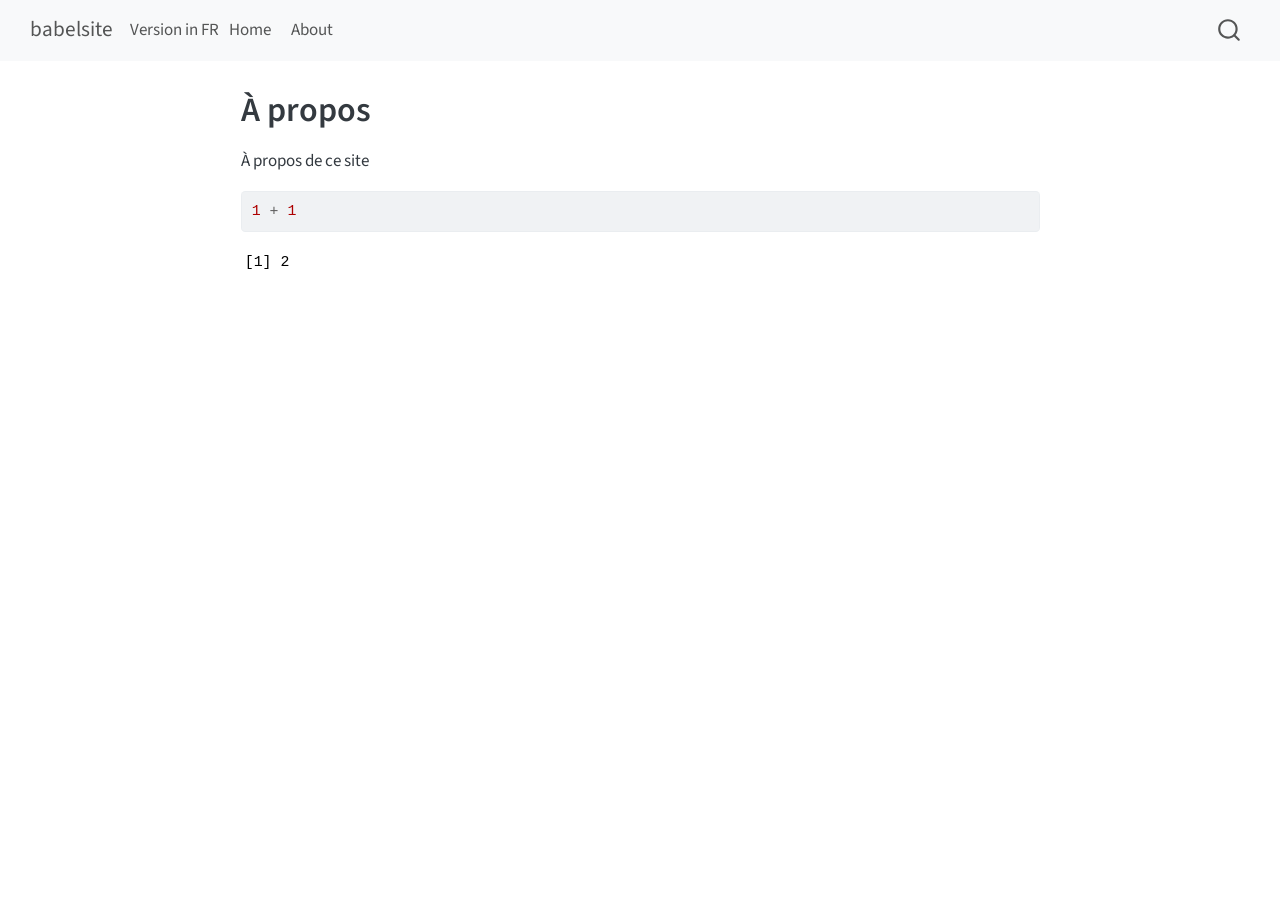
<file: docs/about.fr.html>
<!DOCTYPE html>
<html xmlns="http://www.w3.org/1999/xhtml" lang="en" xml:lang="en">
<head>
<meta http-equiv="Content-Type" content="text/html; charset=UTF-8">
<meta charset="utf-8">
<meta name="generator" content="quarto-1.3.433">
<meta name="viewport" content="width=device-width, initial-scale=1.0, user-scalable=yes">
<title>babelsite - À propos</title>
<style>
code{white-space: pre-wrap;}
span.smallcaps{font-variant: small-caps;}
div.columns{display: flex; gap: min(4vw, 1.5em);}
div.column{flex: auto; overflow-x: auto;}
div.hanging-indent{margin-left: 1.5em; text-indent: -1.5em;}
ul.task-list{list-style: none;}
ul.task-list li input[type="checkbox"] {
  width: 0.8em;
  margin: 0 0.8em 0.2em -1em; /* quarto-specific, see https://github.com/quarto-dev/quarto-cli/issues/4556 */ 
  vertical-align: middle;
}
/* CSS for syntax highlighting */
pre > code.sourceCode { white-space: pre; position: relative; }
pre > code.sourceCode > span { display: inline-block; line-height: 1.25; }
pre > code.sourceCode > span:empty { height: 1.2em; }
.sourceCode { overflow: visible; }
code.sourceCode > span { color: inherit; text-decoration: inherit; }
div.sourceCode { margin: 1em 0; }
pre.sourceCode { margin: 0; }
@media screen {
div.sourceCode { overflow: auto; }
}
@media print {
pre > code.sourceCode { white-space: pre-wrap; }
pre > code.sourceCode > span { text-indent: -5em; padding-left: 5em; }
}
pre.numberSource code
  { counter-reset: source-line 0; }
pre.numberSource code > span
  { position: relative; left: -4em; counter-increment: source-line; }
pre.numberSource code > span > a:first-child::before
  { content: counter(source-line);
    position: relative; left: -1em; text-align: right; vertical-align: baseline;
    border: none; display: inline-block;
    -webkit-touch-callout: none; -webkit-user-select: none;
    -khtml-user-select: none; -moz-user-select: none;
    -ms-user-select: none; user-select: none;
    padding: 0 4px; width: 4em;
  }
pre.numberSource { margin-left: 3em;  padding-left: 4px; }
div.sourceCode
  {   }
@media screen {
pre > code.sourceCode > span > a:first-child::before { text-decoration: underline; }
}
</style>
<script src="site_libs/quarto-nav/quarto-nav.js"></script><script src="site_libs/quarto-nav/headroom.min.js"></script><script src="site_libs/clipboard/clipboard.min.js"></script><script src="site_libs/quarto-search/autocomplete.umd.js"></script><script src="site_libs/quarto-search/fuse.min.js"></script><script src="site_libs/quarto-search/quarto-search.js"></script><meta name="quarto:offset" content="./">
<script src="site_libs/quarto-html/quarto.js"></script><script src="site_libs/quarto-html/popper.min.js"></script><script src="site_libs/quarto-html/tippy.umd.min.js"></script><script src="site_libs/quarto-html/anchor.min.js"></script><link href="site_libs/quarto-html/tippy.css" rel="stylesheet">
<link href="site_libs/quarto-html/quarto-syntax-highlighting.css" rel="stylesheet" id="quarto-text-highlighting-styles">
<script src="site_libs/bootstrap/bootstrap.min.js"></script><link href="site_libs/bootstrap/bootstrap-icons.css" rel="stylesheet">
<link href="site_libs/bootstrap/bootstrap.min.css" rel="stylesheet" id="quarto-bootstrap" data-mode="light">
<script id="quarto-search-options" type="application/json">{
  "location": "navbar",
  "copy-button": false,
  "collapse-after": 3,
  "panel-placement": "end",
  "type": "overlay",
  "limit": 20,
  "language": {
    "search-no-results-text": "No results",
    "search-matching-documents-text": "matching documents",
    "search-copy-link-title": "Copy link to search",
    "search-hide-matches-text": "Hide additional matches",
    "search-more-match-text": "more match in this document",
    "search-more-matches-text": "more matches in this document",
    "search-clear-button-title": "Clear",
    "search-detached-cancel-button-title": "Cancel",
    "search-submit-button-title": "Submit",
    "search-label": "Search"
  }
}</script><link rel="stylesheet" href="styles.css">
</head>
<body class="nav-fixed fullcontent">

<div id="quarto-search-results"></div>
  <header id="quarto-header" class="headroom fixed-top"><nav class="navbar navbar-expand-lg navbar-dark "><div class="navbar-container container-fluid">
      <div class="navbar-brand-container">
    <a class="navbar-brand" href="./index.html">
    <span class="navbar-title">babelsite</span>
    </a>
  </div>
            <div id="quarto-search" class="" title="Search"></div>
          <button class="navbar-toggler" type="button" data-bs-toggle="collapse" data-bs-target="#navbarCollapse" aria-controls="navbarCollapse" aria-expanded="false" aria-label="Toggle navigation" onclick="if (window.quartoToggleHeadroom) { window.quartoToggleHeadroom(); }">
  <span class="navbar-toggler-icon"></span>
</button>
          <div class="collapse navbar-collapse" id="navbarCollapse">
<a style="text-decoration: none; color:inherit;" class="nav-item" href="https://maelle.github.io/babelsite/fr/about.fr.html" id="language-link-fr">Version in FR</a>
            <ul class="navbar-nav navbar-nav-scroll me-auto">
<li class="nav-item">
    <a class="nav-link" href="./index.html" rel="" target="">
 <span class="menu-text">Home</span></a>
  </li>  
  <li class="nav-item">
    <a class="nav-link" href="./about.html" rel="" target="">
 <span class="menu-text">About</span></a>
  </li>  
</ul>
<div class="quarto-navbar-tools ms-auto">
</div>
          </div> <!-- /navcollapse -->
      </div> <!-- /container-fluid -->
    </nav></header><!-- content --><div id="quarto-content" class="quarto-container page-columns page-rows-contents page-layout-article page-navbar">
<!-- sidebar -->
<!-- margin-sidebar -->
    
<!-- main -->
<main class="content" id="quarto-document-content"><header id="title-block-header" class="quarto-title-block default"><div class="quarto-title">
<h1 class="title">À propos</h1>
</div>



<div class="quarto-title-meta">

    
  
    
  </div>
  

</header><p>À propos de ce site</p>
<div class="cell">
<div class="sourceCode cell-code" id="cb1"><pre class="sourceCode r code-with-copy"><code class="sourceCode r"><span id="cb1-1"><a href="#cb1-1" aria-hidden="true" tabindex="-1"></a><span class="dv">1</span> <span class="sc">+</span> <span class="dv">1</span></span></code><button title="Copy to Clipboard" class="code-copy-button"><i class="bi"></i></button></pre></div>
<div class="cell-output cell-output-stdout">
<pre><code>[1] 2</code></pre>
</div>
</div>



</main><!-- /main --><script id="quarto-html-after-body" type="application/javascript">
window.document.addEventListener("DOMContentLoaded", function (event) {
  const toggleBodyColorMode = (bsSheetEl) => {
    const mode = bsSheetEl.getAttribute("data-mode");
    const bodyEl = window.document.querySelector("body");
    if (mode === "dark") {
      bodyEl.classList.add("quarto-dark");
      bodyEl.classList.remove("quarto-light");
    } else {
      bodyEl.classList.add("quarto-light");
      bodyEl.classList.remove("quarto-dark");
    }
  }
  const toggleBodyColorPrimary = () => {
    const bsSheetEl = window.document.querySelector("link#quarto-bootstrap");
    if (bsSheetEl) {
      toggleBodyColorMode(bsSheetEl);
    }
  }
  toggleBodyColorPrimary();  
  const icon = "";
  const anchorJS = new window.AnchorJS();
  anchorJS.options = {
    placement: 'right',
    icon: icon
  };
  anchorJS.add('.anchored');
  const isCodeAnnotation = (el) => {
    for (const clz of el.classList) {
      if (clz.startsWith('code-annotation-')) {                     
        return true;
      }
    }
    return false;
  }
  const clipboard = new window.ClipboardJS('.code-copy-button', {
    text: function(trigger) {
      const codeEl = trigger.previousElementSibling.cloneNode(true);
      for (const childEl of codeEl.children) {
        if (isCodeAnnotation(childEl)) {
          childEl.remove();
        }
      }
      return codeEl.innerText;
    }
  });
  clipboard.on('success', function(e) {
    // button target
    const button = e.trigger;
    // don't keep focus
    button.blur();
    // flash "checked"
    button.classList.add('code-copy-button-checked');
    var currentTitle = button.getAttribute("title");
    button.setAttribute("title", "Copied!");
    let tooltip;
    if (window.bootstrap) {
      button.setAttribute("data-bs-toggle", "tooltip");
      button.setAttribute("data-bs-placement", "left");
      button.setAttribute("data-bs-title", "Copied!");
      tooltip = new bootstrap.Tooltip(button, 
        { trigger: "manual", 
          customClass: "code-copy-button-tooltip",
          offset: [0, -8]});
      tooltip.show();    
    }
    setTimeout(function() {
      if (tooltip) {
        tooltip.hide();
        button.removeAttribute("data-bs-title");
        button.removeAttribute("data-bs-toggle");
        button.removeAttribute("data-bs-placement");
      }
      button.setAttribute("title", currentTitle);
      button.classList.remove('code-copy-button-checked');
    }, 1000);
    // clear code selection
    e.clearSelection();
  });
  function tippyHover(el, contentFn) {
    const config = {
      allowHTML: true,
      content: contentFn,
      maxWidth: 500,
      delay: 100,
      arrow: false,
      appendTo: function(el) {
          return el.parentElement;
      },
      interactive: true,
      interactiveBorder: 10,
      theme: 'quarto',
      placement: 'bottom-start'
    };
    window.tippy(el, config); 
  }
  const noterefs = window.document.querySelectorAll('a[role="doc-noteref"]');
  for (var i=0; i<noterefs.length; i++) {
    const ref = noterefs[i];
    tippyHover(ref, function() {
      // use id or data attribute instead here
      let href = ref.getAttribute('data-footnote-href') || ref.getAttribute('href');
      try { href = new URL(href).hash; } catch {}
      const id = href.replace(/^#\/?/, "");
      const note = window.document.getElementById(id);
      return note.innerHTML;
    });
  }
      let selectedAnnoteEl;
      const selectorForAnnotation = ( cell, annotation) => {
        let cellAttr = 'data-code-cell="' + cell + '"';
        let lineAttr = 'data-code-annotation="' +  annotation + '"';
        const selector = 'span[' + cellAttr + '][' + lineAttr + ']';
        return selector;
      }
      const selectCodeLines = (annoteEl) => {
        const doc = window.document;
        const targetCell = annoteEl.getAttribute("data-target-cell");
        const targetAnnotation = annoteEl.getAttribute("data-target-annotation");
        const annoteSpan = window.document.querySelector(selectorForAnnotation(targetCell, targetAnnotation));
        const lines = annoteSpan.getAttribute("data-code-lines").split(",");
        const lineIds = lines.map((line) => {
          return targetCell + "-" + line;
        })
        let top = null;
        let height = null;
        let parent = null;
        if (lineIds.length > 0) {
            //compute the position of the single el (top and bottom and make a div)
            const el = window.document.getElementById(lineIds[0]);
            top = el.offsetTop;
            height = el.offsetHeight;
            parent = el.parentElement.parentElement;
          if (lineIds.length > 1) {
            const lastEl = window.document.getElementById(lineIds[lineIds.length - 1]);
            const bottom = lastEl.offsetTop + lastEl.offsetHeight;
            height = bottom - top;
          }
          if (top !== null && height !== null && parent !== null) {
            // cook up a div (if necessary) and position it 
            let div = window.document.getElementById("code-annotation-line-highlight");
            if (div === null) {
              div = window.document.createElement("div");
              div.setAttribute("id", "code-annotation-line-highlight");
              div.style.position = 'absolute';
              parent.appendChild(div);
            }
            div.style.top = top - 2 + "px";
            div.style.height = height + 4 + "px";
            let gutterDiv = window.document.getElementById("code-annotation-line-highlight-gutter");
            if (gutterDiv === null) {
              gutterDiv = window.document.createElement("div");
              gutterDiv.setAttribute("id", "code-annotation-line-highlight-gutter");
              gutterDiv.style.position = 'absolute';
              const codeCell = window.document.getElementById(targetCell);
              const gutter = codeCell.querySelector('.code-annotation-gutter');
              gutter.appendChild(gutterDiv);
            }
            gutterDiv.style.top = top - 2 + "px";
            gutterDiv.style.height = height + 4 + "px";
          }
          selectedAnnoteEl = annoteEl;
        }
      };
      const unselectCodeLines = () => {
        const elementsIds = ["code-annotation-line-highlight", "code-annotation-line-highlight-gutter"];
        elementsIds.forEach((elId) => {
          const div = window.document.getElementById(elId);
          if (div) {
            div.remove();
          }
        });
        selectedAnnoteEl = undefined;
      };
      // Attach click handler to the DT
      const annoteDls = window.document.querySelectorAll('dt[data-target-cell]');
      for (const annoteDlNode of annoteDls) {
        annoteDlNode.addEventListener('click', (event) => {
          const clickedEl = event.target;
          if (clickedEl !== selectedAnnoteEl) {
            unselectCodeLines();
            const activeEl = window.document.querySelector('dt[data-target-cell].code-annotation-active');
            if (activeEl) {
              activeEl.classList.remove('code-annotation-active');
            }
            selectCodeLines(clickedEl);
            clickedEl.classList.add('code-annotation-active');
          } else {
            // Unselect the line
            unselectCodeLines();
            clickedEl.classList.remove('code-annotation-active');
          }
        });
      }
  const findCites = (el) => {
    const parentEl = el.parentElement;
    if (parentEl) {
      const cites = parentEl.dataset.cites;
      if (cites) {
        return {
          el,
          cites: cites.split(' ')
        };
      } else {
        return findCites(el.parentElement)
      }
    } else {
      return undefined;
    }
  };
  var bibliorefs = window.document.querySelectorAll('a[role="doc-biblioref"]');
  for (var i=0; i<bibliorefs.length; i++) {
    const ref = bibliorefs[i];
    const citeInfo = findCites(ref);
    if (citeInfo) {
      tippyHover(citeInfo.el, function() {
        var popup = window.document.createElement('div');
        citeInfo.cites.forEach(function(cite) {
          var citeDiv = window.document.createElement('div');
          citeDiv.classList.add('hanging-indent');
          citeDiv.classList.add('csl-entry');
          var biblioDiv = window.document.getElementById('ref-' + cite);
          if (biblioDiv) {
            citeDiv.innerHTML = biblioDiv.innerHTML;
          }
          popup.appendChild(citeDiv);
        });
        return popup.innerHTML;
      });
    }
  }
});
</script>
</div> <!-- /content -->



</body>
</html>
</file>
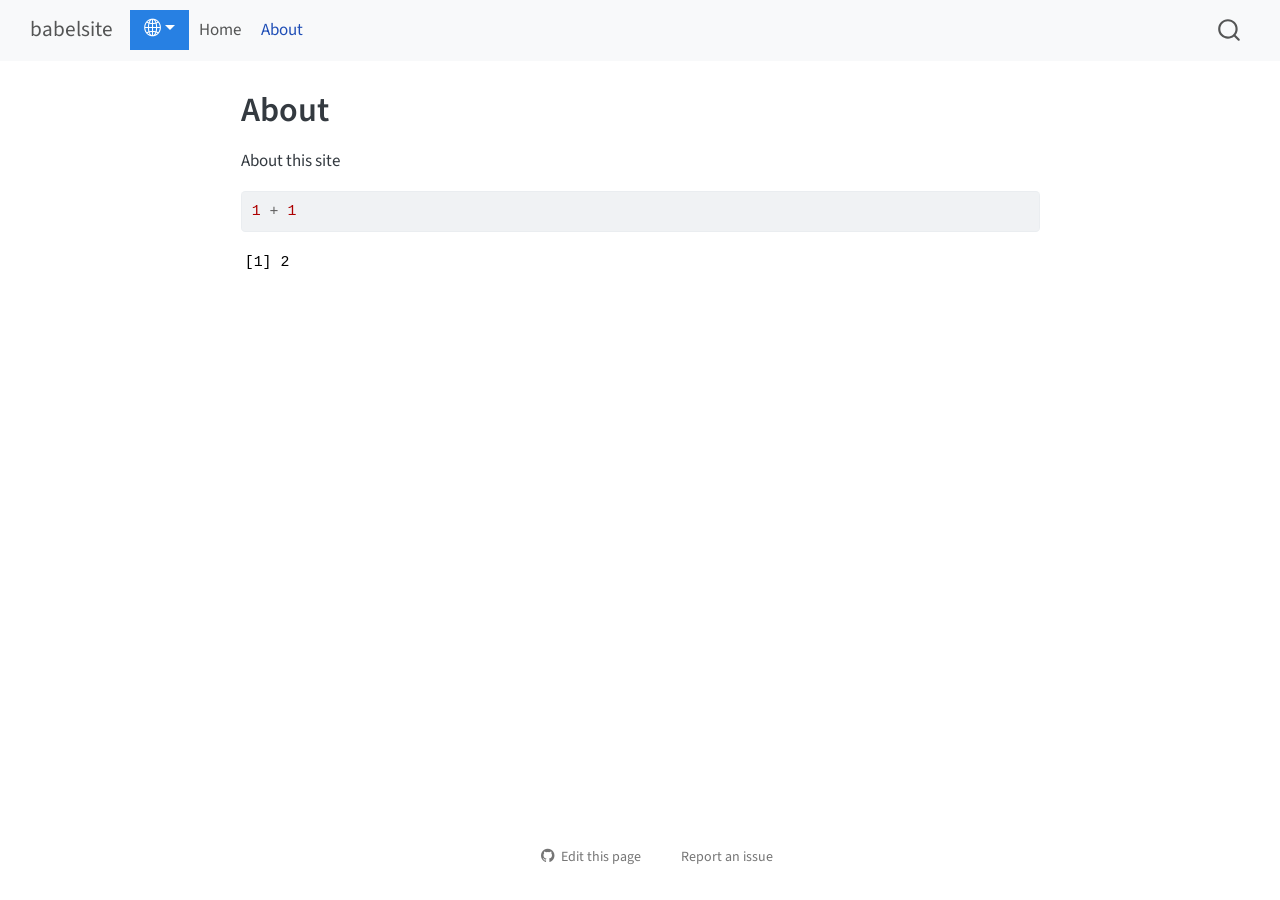
<file: docs/about.html>
<!DOCTYPE html>
<html xmlns="http://www.w3.org/1999/xhtml" lang="en" xml:lang="en">
<head>
<link rel="alternate" hreflang="en" href="https://maelle.github.io/babelsite/about.html" />
<link rel="alternate" hreflang="fr" href="https://maelle.github.io/babelsite/fr/about.fr.html" />
<meta http-equiv="Content-Type" content="text/html; charset=UTF-8">
<meta charset="utf-8">
<meta name="generator" content="quarto-1.5.54">
<meta name="viewport" content="width=device-width, initial-scale=1.0, user-scalable=yes">
<title>About – babelsite</title>
<style>
code{white-space: pre-wrap;}
span.smallcaps{font-variant: small-caps;}
div.columns{display: flex; gap: min(4vw, 1.5em);}
div.column{flex: auto; overflow-x: auto;}
div.hanging-indent{margin-left: 1.5em; text-indent: -1.5em;}
ul.task-list{list-style: none;}
ul.task-list li input[type="checkbox"] {
  width: 0.8em;
  margin: 0 0.8em 0.2em -1em; /* quarto-specific, see https://github.com/quarto-dev/quarto-cli/issues/4556 */ 
  vertical-align: middle;
}
/* CSS for syntax highlighting */
pre > code.sourceCode { white-space: pre; position: relative; }
pre > code.sourceCode > span { line-height: 1.25; }
pre > code.sourceCode > span:empty { height: 1.2em; }
.sourceCode { overflow: visible; }
code.sourceCode > span { color: inherit; text-decoration: inherit; }
div.sourceCode { margin: 1em 0; }
pre.sourceCode { margin: 0; }
@media screen {
div.sourceCode { overflow: auto; }
}
@media print {
pre > code.sourceCode { white-space: pre-wrap; }
pre > code.sourceCode > span { display: inline-block; text-indent: -5em; padding-left: 5em; }
}
pre.numberSource code
  { counter-reset: source-line 0; }
pre.numberSource code > span
  { position: relative; left: -4em; counter-increment: source-line; }
pre.numberSource code > span > a:first-child::before
  { content: counter(source-line);
    position: relative; left: -1em; text-align: right; vertical-align: baseline;
    border: none; display: inline-block;
    -webkit-touch-callout: none; -webkit-user-select: none;
    -khtml-user-select: none; -moz-user-select: none;
    -ms-user-select: none; user-select: none;
    padding: 0 4px; width: 4em;
  }
pre.numberSource { margin-left: 3em;  padding-left: 4px; }
div.sourceCode
  {   }
@media screen {
pre > code.sourceCode > span > a:first-child::before { text-decoration: underline; }
}
</style>
<script src="site_libs/quarto-nav/quarto-nav.js"></script><script src="site_libs/quarto-nav/headroom.min.js"></script><script src="site_libs/clipboard/clipboard.min.js"></script><script src="site_libs/quarto-search/autocomplete.umd.js"></script><script src="site_libs/quarto-search/fuse.min.js"></script><script src="site_libs/quarto-search/quarto-search.js"></script><meta name="quarto:offset" content="./">
<script src="site_libs/quarto-html/quarto.js"></script><script src="site_libs/quarto-html/popper.min.js"></script><script src="site_libs/quarto-html/tippy.umd.min.js"></script><script src="site_libs/quarto-html/anchor.min.js"></script><link href="site_libs/quarto-html/tippy.css" rel="stylesheet">
<link href="site_libs/quarto-html/quarto-syntax-highlighting.css" rel="stylesheet" id="quarto-text-highlighting-styles">
<script src="site_libs/bootstrap/bootstrap.min.js"></script><link href="site_libs/bootstrap/bootstrap-icons.css" rel="stylesheet">
<link href="site_libs/bootstrap/bootstrap.min.css" rel="stylesheet" id="quarto-bootstrap" data-mode="light">
<script id="quarto-search-options" type="application/json">{
  "location": "navbar",
  "copy-button": false,
  "collapse-after": 3,
  "panel-placement": "end",
  "type": "overlay",
  "limit": 50,
  "keyboard-shortcut": [
    "f",
    "/",
    "s"
  ],
  "show-item-context": false,
  "language": {
    "search-no-results-text": "No results",
    "search-matching-documents-text": "matching documents",
    "search-copy-link-title": "Copy link to search",
    "search-hide-matches-text": "Hide additional matches",
    "search-more-match-text": "more match in this document",
    "search-more-matches-text": "more matches in this document",
    "search-clear-button-title": "Clear",
    "search-text-placeholder": "",
    "search-detached-cancel-button-title": "Cancel",
    "search-submit-button-title": "Submit",
    "search-label": "Search"
  }
}</script><link rel="stylesheet" href="styles.css">
</head>
<body class="nav-fixed fullcontent">

<div id="quarto-search-results"></div>
  <header id="quarto-header" class="headroom fixed-top"><nav class="navbar navbar-expand-lg " data-bs-theme="dark"><div class="navbar-container container-fluid">
      <div class="navbar-brand-container mx-auto">
    <a class="navbar-brand" href="./index.html">
    <span class="navbar-title">babelsite</span>
    </a>
  </div>
            <div id="quarto-search" class="" title="Search"></div>
          <button class="navbar-toggler" type="button" data-bs-toggle="collapse" data-bs-target="#navbarCollapse" aria-controls="navbarCollapse" role="menu" aria-expanded="false" aria-label="Toggle navigation" onclick="if (window.quartoToggleHeadroom) { window.quartoToggleHeadroom(); }">
  <span class="navbar-toggler-icon"></span>
</button>
          <div class="collapse navbar-collapse" id="navbarCollapse">
            <ul class="navbar-nav navbar-nav-scroll me-auto">
<li class="nav-item"><div class="dropdown" id="languages-links-parent">
<button class="btn btn-primary dropdown-toggle" type="button" data-bs-toggle="dropdown" aria-expanded="false" id="languages-button"><i class="bi bi-globe2"></i></button><ul class="dropdown-menu" id="languages-links"><li><a class="dropdown-item" href="https://maelle.github.io/babelsite/fr/about.html" id="language-link-fr">Causons français</a></li></ul>
</div></li>
<li class="nav-item">
    <a class="nav-link" href="./index.html"> 
<span class="menu-text">Home</span></a>
  </li>  
  <li class="nav-item">
    <a class="nav-link active" href="./about.html" aria-current="page"> 
<span class="menu-text">About</span></a>
  </li>  
</ul>
</div> <!-- /navcollapse -->
            <div class="quarto-navbar-tools">
</div>
      </div> <!-- /container-fluid -->
    </nav></header><!-- content --><div id="quarto-content" class="quarto-container page-columns page-rows-contents page-layout-article page-navbar">
<!-- sidebar -->
<!-- margin-sidebar -->
    
<!-- main -->
<main class="content" id="quarto-document-content"><header id="title-block-header" class="quarto-title-block default"><div class="quarto-title">
<h1 class="title">About</h1>
</div>



<div class="quarto-title-meta">

    
  
    
  </div>
  


</header><p>About this site</p>
<div class="cell">
<div class="sourceCode cell-code" id="cb1"><pre class="sourceCode r code-with-copy"><code class="sourceCode r"><span id="cb1-1"><a href="#cb1-1" aria-hidden="true" tabindex="-1"></a><span class="dv">1</span> <span class="sc">+</span> <span class="dv">1</span></span></code><button title="Copy to Clipboard" class="code-copy-button"><i class="bi"></i></button></pre></div>
<div class="cell-output cell-output-stdout">
<pre><code>[1] 2</code></pre>
</div>
</div>



</main><!-- /main --><script id="quarto-html-after-body" type="application/javascript">
window.document.addEventListener("DOMContentLoaded", function (event) {
  const toggleBodyColorMode = (bsSheetEl) => {
    const mode = bsSheetEl.getAttribute("data-mode");
    const bodyEl = window.document.querySelector("body");
    if (mode === "dark") {
      bodyEl.classList.add("quarto-dark");
      bodyEl.classList.remove("quarto-light");
    } else {
      bodyEl.classList.add("quarto-light");
      bodyEl.classList.remove("quarto-dark");
    }
  }
  const toggleBodyColorPrimary = () => {
    const bsSheetEl = window.document.querySelector("link#quarto-bootstrap");
    if (bsSheetEl) {
      toggleBodyColorMode(bsSheetEl);
    }
  }
  toggleBodyColorPrimary();  
  const icon = "";
  const anchorJS = new window.AnchorJS();
  anchorJS.options = {
    placement: 'right',
    icon: icon
  };
  anchorJS.add('.anchored');
  const isCodeAnnotation = (el) => {
    for (const clz of el.classList) {
      if (clz.startsWith('code-annotation-')) {                     
        return true;
      }
    }
    return false;
  }
  const onCopySuccess = function(e) {
    // button target
    const button = e.trigger;
    // don't keep focus
    button.blur();
    // flash "checked"
    button.classList.add('code-copy-button-checked');
    var currentTitle = button.getAttribute("title");
    button.setAttribute("title", "Copied!");
    let tooltip;
    if (window.bootstrap) {
      button.setAttribute("data-bs-toggle", "tooltip");
      button.setAttribute("data-bs-placement", "left");
      button.setAttribute("data-bs-title", "Copied!");
      tooltip = new bootstrap.Tooltip(button, 
        { trigger: "manual", 
          customClass: "code-copy-button-tooltip",
          offset: [0, -8]});
      tooltip.show();    
    }
    setTimeout(function() {
      if (tooltip) {
        tooltip.hide();
        button.removeAttribute("data-bs-title");
        button.removeAttribute("data-bs-toggle");
        button.removeAttribute("data-bs-placement");
      }
      button.setAttribute("title", currentTitle);
      button.classList.remove('code-copy-button-checked');
    }, 1000);
    // clear code selection
    e.clearSelection();
  }
  const getTextToCopy = function(trigger) {
      const codeEl = trigger.previousElementSibling.cloneNode(true);
      for (const childEl of codeEl.children) {
        if (isCodeAnnotation(childEl)) {
          childEl.remove();
        }
      }
      return codeEl.innerText;
  }
  const clipboard = new window.ClipboardJS('.code-copy-button:not([data-in-quarto-modal])', {
    text: getTextToCopy
  });
  clipboard.on('success', onCopySuccess);
  if (window.document.getElementById('quarto-embedded-source-code-modal')) {
    // For code content inside modals, clipBoardJS needs to be initialized with a container option
    // TODO: Check when it could be a function (https://github.com/zenorocha/clipboard.js/issues/860)
    const clipboardModal = new window.ClipboardJS('.code-copy-button[data-in-quarto-modal]', {
      text: getTextToCopy,
      container: window.document.getElementById('quarto-embedded-source-code-modal')
    });
    clipboardModal.on('success', onCopySuccess);
  }
    var localhostRegex = new RegExp(/^(?:http|https):\/\/localhost\:?[0-9]*\//);
    var mailtoRegex = new RegExp(/^mailto:/);
      var filterRegex = new RegExp("https:\/\/maelle\.github\.io\/babelsite\/");
    var isInternal = (href) => {
        return filterRegex.test(href) || localhostRegex.test(href) || mailtoRegex.test(href);
    }
    // Inspect non-navigation links and adorn them if external
 	var links = window.document.querySelectorAll('a[href]:not(.nav-link):not(.navbar-brand):not(.toc-action):not(.sidebar-link):not(.sidebar-item-toggle):not(.pagination-link):not(.no-external):not([aria-hidden]):not(.dropdown-item):not(.quarto-navigation-tool):not(.about-link)');
    for (var i=0; i<links.length; i++) {
      const link = links[i];
      if (!isInternal(link.href)) {
        // undo the damage that might have been done by quarto-nav.js in the case of
        // links that we want to consider external
        if (link.dataset.originalHref !== undefined) {
          link.href = link.dataset.originalHref;
        }
      }
    }
  function tippyHover(el, contentFn, onTriggerFn, onUntriggerFn) {
    const config = {
      allowHTML: true,
      maxWidth: 500,
      delay: 100,
      arrow: false,
      appendTo: function(el) {
          return el.parentElement;
      },
      interactive: true,
      interactiveBorder: 10,
      theme: 'quarto',
      placement: 'bottom-start',
    };
    if (contentFn) {
      config.content = contentFn;
    }
    if (onTriggerFn) {
      config.onTrigger = onTriggerFn;
    }
    if (onUntriggerFn) {
      config.onUntrigger = onUntriggerFn;
    }
    window.tippy(el, config); 
  }
  const noterefs = window.document.querySelectorAll('a[role="doc-noteref"]');
  for (var i=0; i<noterefs.length; i++) {
    const ref = noterefs[i];
    tippyHover(ref, function() {
      // use id or data attribute instead here
      let href = ref.getAttribute('data-footnote-href') || ref.getAttribute('href');
      try { href = new URL(href).hash; } catch {}
      const id = href.replace(/^#\/?/, "");
      const note = window.document.getElementById(id);
      if (note) {
        return note.innerHTML;
      } else {
        return "";
      }
    });
  }
  const xrefs = window.document.querySelectorAll('a.quarto-xref');
  const processXRef = (id, note) => {
    // Strip column container classes
    const stripColumnClz = (el) => {
      el.classList.remove("page-full", "page-columns");
      if (el.children) {
        for (const child of el.children) {
          stripColumnClz(child);
        }
      }
    }
    stripColumnClz(note)
    if (id === null || id.startsWith('sec-')) {
      // Special case sections, only their first couple elements
      const container = document.createElement("div");
      if (note.children && note.children.length > 2) {
        container.appendChild(note.children[0].cloneNode(true));
        for (let i = 1; i < note.children.length; i++) {
          const child = note.children[i];
          if (child.tagName === "P" && child.innerText === "") {
            continue;
          } else {
            container.appendChild(child.cloneNode(true));
            break;
          }
        }
        if (window.Quarto?.typesetMath) {
          window.Quarto.typesetMath(container);
        }
        return container.innerHTML
      } else {
        if (window.Quarto?.typesetMath) {
          window.Quarto.typesetMath(note);
        }
        return note.innerHTML;
      }
    } else {
      // Remove any anchor links if they are present
      const anchorLink = note.querySelector('a.anchorjs-link');
      if (anchorLink) {
        anchorLink.remove();
      }
      if (window.Quarto?.typesetMath) {
        window.Quarto.typesetMath(note);
      }
      // TODO in 1.5, we should make sure this works without a callout special case
      if (note.classList.contains("callout")) {
        return note.outerHTML;
      } else {
        return note.innerHTML;
      }
    }
  }
  for (var i=0; i<xrefs.length; i++) {
    const xref = xrefs[i];
    tippyHover(xref, undefined, function(instance) {
      instance.disable();
      let url = xref.getAttribute('href');
      let hash = undefined; 
      if (url.startsWith('#')) {
        hash = url;
      } else {
        try { hash = new URL(url).hash; } catch {}
      }
      if (hash) {
        const id = hash.replace(/^#\/?/, "");
        const note = window.document.getElementById(id);
        if (note !== null) {
          try {
            const html = processXRef(id, note.cloneNode(true));
            instance.setContent(html);
          } finally {
            instance.enable();
            instance.show();
          }
        } else {
          // See if we can fetch this
          fetch(url.split('#')[0])
          .then(res => res.text())
          .then(html => {
            const parser = new DOMParser();
            const htmlDoc = parser.parseFromString(html, "text/html");
            const note = htmlDoc.getElementById(id);
            if (note !== null) {
              const html = processXRef(id, note);
              instance.setContent(html);
            } 
          }).finally(() => {
            instance.enable();
            instance.show();
          });
        }
      } else {
        // See if we can fetch a full url (with no hash to target)
        // This is a special case and we should probably do some content thinning / targeting
        fetch(url)
        .then(res => res.text())
        .then(html => {
          const parser = new DOMParser();
          const htmlDoc = parser.parseFromString(html, "text/html");
          const note = htmlDoc.querySelector('main.content');
          if (note !== null) {
            // This should only happen for chapter cross references
            // (since there is no id in the URL)
            // remove the first header
            if (note.children.length > 0 && note.children[0].tagName === "HEADER") {
              note.children[0].remove();
            }
            const html = processXRef(null, note);
            instance.setContent(html);
          } 
        }).finally(() => {
          instance.enable();
          instance.show();
        });
      }
    }, function(instance) {
    });
  }
      let selectedAnnoteEl;
      const selectorForAnnotation = ( cell, annotation) => {
        let cellAttr = 'data-code-cell="' + cell + '"';
        let lineAttr = 'data-code-annotation="' +  annotation + '"';
        const selector = 'span[' + cellAttr + '][' + lineAttr + ']';
        return selector;
      }
      const selectCodeLines = (annoteEl) => {
        const doc = window.document;
        const targetCell = annoteEl.getAttribute("data-target-cell");
        const targetAnnotation = annoteEl.getAttribute("data-target-annotation");
        const annoteSpan = window.document.querySelector(selectorForAnnotation(targetCell, targetAnnotation));
        const lines = annoteSpan.getAttribute("data-code-lines").split(",");
        const lineIds = lines.map((line) => {
          return targetCell + "-" + line;
        })
        let top = null;
        let height = null;
        let parent = null;
        if (lineIds.length > 0) {
            //compute the position of the single el (top and bottom and make a div)
            const el = window.document.getElementById(lineIds[0]);
            top = el.offsetTop;
            height = el.offsetHeight;
            parent = el.parentElement.parentElement;
          if (lineIds.length > 1) {
            const lastEl = window.document.getElementById(lineIds[lineIds.length - 1]);
            const bottom = lastEl.offsetTop + lastEl.offsetHeight;
            height = bottom - top;
          }
          if (top !== null && height !== null && parent !== null) {
            // cook up a div (if necessary) and position it 
            let div = window.document.getElementById("code-annotation-line-highlight");
            if (div === null) {
              div = window.document.createElement("div");
              div.setAttribute("id", "code-annotation-line-highlight");
              div.style.position = 'absolute';
              parent.appendChild(div);
            }
            div.style.top = top - 2 + "px";
            div.style.height = height + 4 + "px";
            div.style.left = 0;
            let gutterDiv = window.document.getElementById("code-annotation-line-highlight-gutter");
            if (gutterDiv === null) {
              gutterDiv = window.document.createElement("div");
              gutterDiv.setAttribute("id", "code-annotation-line-highlight-gutter");
              gutterDiv.style.position = 'absolute';
              const codeCell = window.document.getElementById(targetCell);
              const gutter = codeCell.querySelector('.code-annotation-gutter');
              gutter.appendChild(gutterDiv);
            }
            gutterDiv.style.top = top - 2 + "px";
            gutterDiv.style.height = height + 4 + "px";
          }
          selectedAnnoteEl = annoteEl;
        }
      };
      const unselectCodeLines = () => {
        const elementsIds = ["code-annotation-line-highlight", "code-annotation-line-highlight-gutter"];
        elementsIds.forEach((elId) => {
          const div = window.document.getElementById(elId);
          if (div) {
            div.remove();
          }
        });
        selectedAnnoteEl = undefined;
      };
        // Handle positioning of the toggle
    window.addEventListener(
      "resize",
      throttle(() => {
        elRect = undefined;
        if (selectedAnnoteEl) {
          selectCodeLines(selectedAnnoteEl);
        }
      }, 10)
    );
    function throttle(fn, ms) {
    let throttle = false;
    let timer;
      return (...args) => {
        if(!throttle) { // first call gets through
            fn.apply(this, args);
            throttle = true;
        } else { // all the others get throttled
            if(timer) clearTimeout(timer); // cancel #2
            timer = setTimeout(() => {
              fn.apply(this, args);
              timer = throttle = false;
            }, ms);
        }
      };
    }
      // Attach click handler to the DT
      const annoteDls = window.document.querySelectorAll('dt[data-target-cell]');
      for (const annoteDlNode of annoteDls) {
        annoteDlNode.addEventListener('click', (event) => {
          const clickedEl = event.target;
          if (clickedEl !== selectedAnnoteEl) {
            unselectCodeLines();
            const activeEl = window.document.querySelector('dt[data-target-cell].code-annotation-active');
            if (activeEl) {
              activeEl.classList.remove('code-annotation-active');
            }
            selectCodeLines(clickedEl);
            clickedEl.classList.add('code-annotation-active');
          } else {
            // Unselect the line
            unselectCodeLines();
            clickedEl.classList.remove('code-annotation-active');
          }
        });
      }
  const findCites = (el) => {
    const parentEl = el.parentElement;
    if (parentEl) {
      const cites = parentEl.dataset.cites;
      if (cites) {
        return {
          el,
          cites: cites.split(' ')
        };
      } else {
        return findCites(el.parentElement)
      }
    } else {
      return undefined;
    }
  };
  var bibliorefs = window.document.querySelectorAll('a[role="doc-biblioref"]');
  for (var i=0; i<bibliorefs.length; i++) {
    const ref = bibliorefs[i];
    const citeInfo = findCites(ref);
    if (citeInfo) {
      tippyHover(citeInfo.el, function() {
        var popup = window.document.createElement('div');
        citeInfo.cites.forEach(function(cite) {
          var citeDiv = window.document.createElement('div');
          citeDiv.classList.add('hanging-indent');
          citeDiv.classList.add('csl-entry');
          var biblioDiv = window.document.getElementById('ref-' + cite);
          if (biblioDiv) {
            citeDiv.innerHTML = biblioDiv.innerHTML;
          }
          popup.appendChild(citeDiv);
        });
        return popup.innerHTML;
      });
    }
  }
});
</script>
</div> <!-- /content -->




<footer class="footer"><div class="nav-footer"><div class="nav-footer-center"><div class="toc-actions"><ul>
<li><a href="https://github.com/maelle/babelsite/edit/main/about.qmd" class="toc-action"><i class="bi bi-github"></i>Edit this page</a></li>
<li><a href="https://github.com/maelle/babelsite/issues/new" class="toc-action"><i class="bi empty"></i>Report an issue</a></li>
</ul></div></div></div></footer>
</body>
</html>
</file>
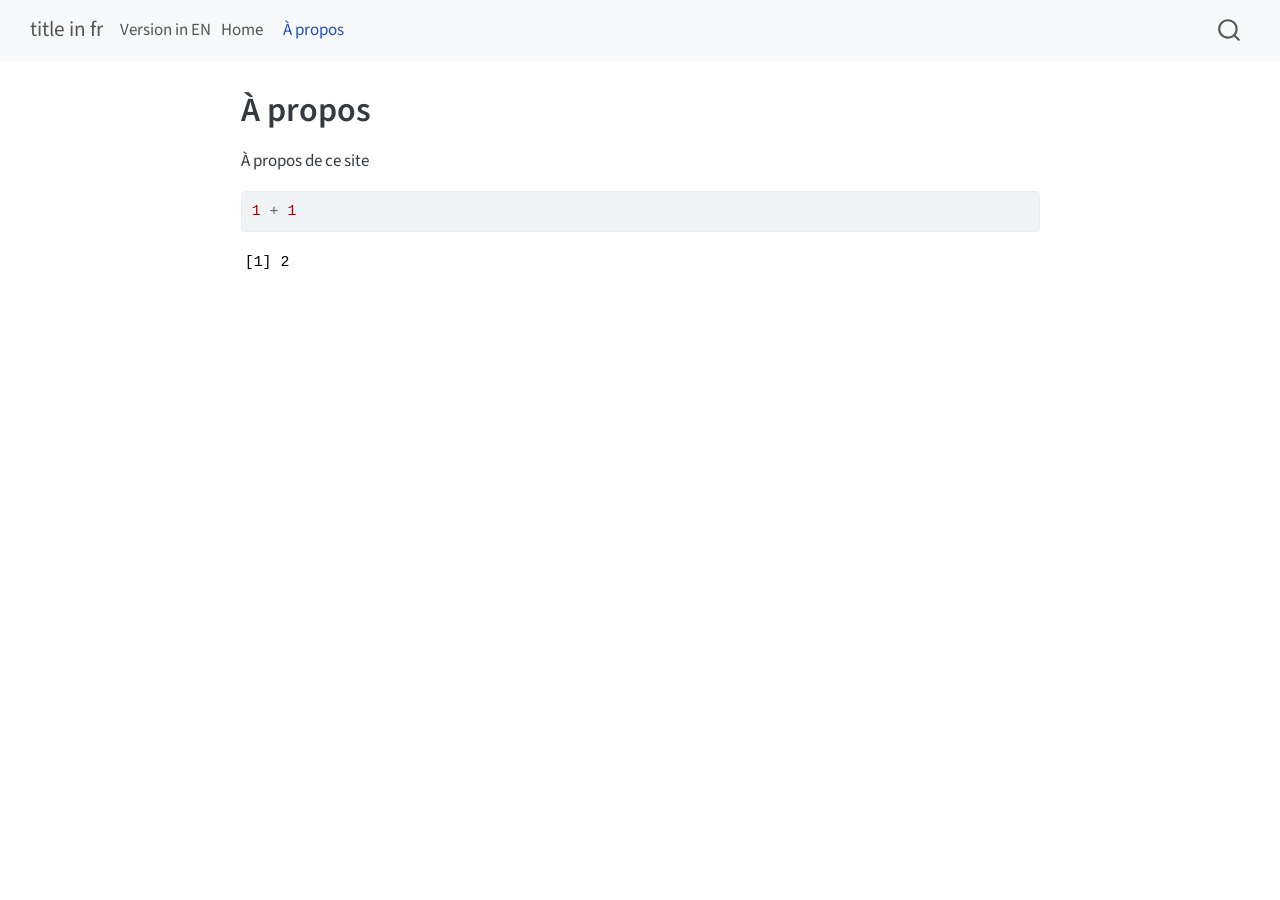
<file: docs/fr/about.fr.html>
<!DOCTYPE html>
<html xmlns="http://www.w3.org/1999/xhtml" lang="fr" xml:lang="fr">
<head>
<meta http-equiv="Content-Type" content="text/html; charset=UTF-8">
<meta charset="utf-8">
<meta name="generator" content="quarto-1.3.433">
<meta name="viewport" content="width=device-width, initial-scale=1.0, user-scalable=yes">
<title>title in fr - À propos</title>
<style>
code{white-space: pre-wrap;}
span.smallcaps{font-variant: small-caps;}
div.columns{display: flex; gap: min(4vw, 1.5em);}
div.column{flex: auto; overflow-x: auto;}
div.hanging-indent{margin-left: 1.5em; text-indent: -1.5em;}
ul.task-list{list-style: none;}
ul.task-list li input[type="checkbox"] {
  width: 0.8em;
  margin: 0 0.8em 0.2em -1em; /* quarto-specific, see https://github.com/quarto-dev/quarto-cli/issues/4556 */ 
  vertical-align: middle;
}
/* CSS for syntax highlighting */
pre > code.sourceCode { white-space: pre; position: relative; }
pre > code.sourceCode > span { display: inline-block; line-height: 1.25; }
pre > code.sourceCode > span:empty { height: 1.2em; }
.sourceCode { overflow: visible; }
code.sourceCode > span { color: inherit; text-decoration: inherit; }
div.sourceCode { margin: 1em 0; }
pre.sourceCode { margin: 0; }
@media screen {
div.sourceCode { overflow: auto; }
}
@media print {
pre > code.sourceCode { white-space: pre-wrap; }
pre > code.sourceCode > span { text-indent: -5em; padding-left: 5em; }
}
pre.numberSource code
  { counter-reset: source-line 0; }
pre.numberSource code > span
  { position: relative; left: -4em; counter-increment: source-line; }
pre.numberSource code > span > a:first-child::before
  { content: counter(source-line);
    position: relative; left: -1em; text-align: right; vertical-align: baseline;
    border: none; display: inline-block;
    -webkit-touch-callout: none; -webkit-user-select: none;
    -khtml-user-select: none; -moz-user-select: none;
    -ms-user-select: none; user-select: none;
    padding: 0 4px; width: 4em;
  }
pre.numberSource { margin-left: 3em;  padding-left: 4px; }
div.sourceCode
  {   }
@media screen {
pre > code.sourceCode > span > a:first-child::before { text-decoration: underline; }
}
</style>
<script src="site_libs/quarto-nav/quarto-nav.js"></script><script src="site_libs/quarto-nav/headroom.min.js"></script><script src="site_libs/clipboard/clipboard.min.js"></script><script src="site_libs/quarto-search/autocomplete.umd.js"></script><script src="site_libs/quarto-search/fuse.min.js"></script><script src="site_libs/quarto-search/quarto-search.js"></script><meta name="quarto:offset" content="./">
<script src="site_libs/quarto-html/quarto.js"></script><script src="site_libs/quarto-html/popper.min.js"></script><script src="site_libs/quarto-html/tippy.umd.min.js"></script><script src="site_libs/quarto-html/anchor.min.js"></script><link href="site_libs/quarto-html/tippy.css" rel="stylesheet">
<link href="site_libs/quarto-html/quarto-syntax-highlighting.css" rel="stylesheet" id="quarto-text-highlighting-styles">
<script src="site_libs/bootstrap/bootstrap.min.js"></script><link href="site_libs/bootstrap/bootstrap-icons.css" rel="stylesheet">
<link href="site_libs/bootstrap/bootstrap.min.css" rel="stylesheet" id="quarto-bootstrap" data-mode="light">
<script id="quarto-search-options" type="application/json">{
  "location": "navbar",
  "copy-button": false,
  "collapse-after": 3,
  "panel-placement": "end",
  "type": "overlay",
  "limit": 20,
  "language": {
    "search-no-results-text": "Pas de résultats",
    "search-matching-documents-text": "documents trouvés",
    "search-copy-link-title": "Copier le lien vers la recherche",
    "search-hide-matches-text": "Cacher les correspondances additionnelles",
    "search-more-match-text": "correspondance de plus dans ce document",
    "search-more-matches-text": "correspondances de plus dans ce document",
    "search-clear-button-title": "Effacer",
    "search-detached-cancel-button-title": "Annuler",
    "search-submit-button-title": "Envoyer",
    "search-label": "Recherche"
  }
}</script><link rel="stylesheet" href="styles.css">
</head>
<body class="nav-fixed fullcontent">

<div id="quarto-search-results"></div>
  <header id="quarto-header" class="headroom fixed-top"><nav class="navbar navbar-expand-lg navbar-dark "><div class="navbar-container container-fluid">
      <div class="navbar-brand-container">
    <a class="navbar-brand" href="./index.html">
    <span class="navbar-title">title in fr</span>
    </a>
  </div>
            <div id="quarto-search" class="" title="Recherche"></div>
          <button class="navbar-toggler" type="button" data-bs-toggle="collapse" data-bs-target="#navbarCollapse" aria-controls="navbarCollapse" aria-expanded="false" aria-label="Basculer la navigation" onclick="if (window.quartoToggleHeadroom) { window.quartoToggleHeadroom(); }">
  <span class="navbar-toggler-icon"></span>
</button>
          <div class="collapse navbar-collapse" id="navbarCollapse">
<a style="text-decoration: none; color:inherit;" class="nav-item" href="https://maelle.github.io/babelsite/about.html" id="language-link-en">Version in EN</a>
            <ul class="navbar-nav navbar-nav-scroll me-auto">
<li class="nav-item">
    <a class="nav-link" href="./index.fr.html" rel="" target="">
 <span class="menu-text">Home</span></a>
  </li>  
  <li class="nav-item">
    <a class="nav-link active" href="./about.fr.html" rel="" target="" aria-current="page">
 <span class="menu-text">À propos</span></a>
  </li>  
</ul>
<div class="quarto-navbar-tools ms-auto">
</div>
          </div> <!-- /navcollapse -->
      </div> <!-- /container-fluid -->
    </nav></header><!-- content --><div id="quarto-content" class="quarto-container page-columns page-rows-contents page-layout-article page-navbar">
<!-- sidebar -->
<!-- margin-sidebar -->
    
<!-- main -->
<main class="content" id="quarto-document-content"><header id="title-block-header" class="quarto-title-block default"><div class="quarto-title">
<h1 class="title">À propos</h1>
</div>



<div class="quarto-title-meta">

    
  
    
  </div>
  

</header><p>À propos de ce site</p>
<div class="cell">
<div class="sourceCode cell-code" id="cb1"><pre class="sourceCode r code-with-copy"><code class="sourceCode r"><span id="cb1-1"><a href="#cb1-1" aria-hidden="true" tabindex="-1"></a><span class="dv">1</span> <span class="sc">+</span> <span class="dv">1</span></span></code><button title="Copier vers le presse-papier" class="code-copy-button"><i class="bi"></i></button></pre></div>
<div class="cell-output cell-output-stdout">
<pre><code>[1] 2</code></pre>
</div>
</div>



</main><!-- /main --><script id="quarto-html-after-body" type="application/javascript">
window.document.addEventListener("DOMContentLoaded", function (event) {
  const toggleBodyColorMode = (bsSheetEl) => {
    const mode = bsSheetEl.getAttribute("data-mode");
    const bodyEl = window.document.querySelector("body");
    if (mode === "dark") {
      bodyEl.classList.add("quarto-dark");
      bodyEl.classList.remove("quarto-light");
    } else {
      bodyEl.classList.add("quarto-light");
      bodyEl.classList.remove("quarto-dark");
    }
  }
  const toggleBodyColorPrimary = () => {
    const bsSheetEl = window.document.querySelector("link#quarto-bootstrap");
    if (bsSheetEl) {
      toggleBodyColorMode(bsSheetEl);
    }
  }
  toggleBodyColorPrimary();  
  const icon = "";
  const anchorJS = new window.AnchorJS();
  anchorJS.options = {
    placement: 'right',
    icon: icon
  };
  anchorJS.add('.anchored');
  const isCodeAnnotation = (el) => {
    for (const clz of el.classList) {
      if (clz.startsWith('code-annotation-')) {                     
        return true;
      }
    }
    return false;
  }
  const clipboard = new window.ClipboardJS('.code-copy-button', {
    text: function(trigger) {
      const codeEl = trigger.previousElementSibling.cloneNode(true);
      for (const childEl of codeEl.children) {
        if (isCodeAnnotation(childEl)) {
          childEl.remove();
        }
      }
      return codeEl.innerText;
    }
  });
  clipboard.on('success', function(e) {
    // button target
    const button = e.trigger;
    // don't keep focus
    button.blur();
    // flash "checked"
    button.classList.add('code-copy-button-checked');
    var currentTitle = button.getAttribute("title");
    button.setAttribute("title", "Copié");
    let tooltip;
    if (window.bootstrap) {
      button.setAttribute("data-bs-toggle", "tooltip");
      button.setAttribute("data-bs-placement", "left");
      button.setAttribute("data-bs-title", "Copié");
      tooltip = new bootstrap.Tooltip(button, 
        { trigger: "manual", 
          customClass: "code-copy-button-tooltip",
          offset: [0, -8]});
      tooltip.show();    
    }
    setTimeout(function() {
      if (tooltip) {
        tooltip.hide();
        button.removeAttribute("data-bs-title");
        button.removeAttribute("data-bs-toggle");
        button.removeAttribute("data-bs-placement");
      }
      button.setAttribute("title", currentTitle);
      button.classList.remove('code-copy-button-checked');
    }, 1000);
    // clear code selection
    e.clearSelection();
  });
  function tippyHover(el, contentFn) {
    const config = {
      allowHTML: true,
      content: contentFn,
      maxWidth: 500,
      delay: 100,
      arrow: false,
      appendTo: function(el) {
          return el.parentElement;
      },
      interactive: true,
      interactiveBorder: 10,
      theme: 'quarto',
      placement: 'bottom-start'
    };
    window.tippy(el, config); 
  }
  const noterefs = window.document.querySelectorAll('a[role="doc-noteref"]');
  for (var i=0; i<noterefs.length; i++) {
    const ref = noterefs[i];
    tippyHover(ref, function() {
      // use id or data attribute instead here
      let href = ref.getAttribute('data-footnote-href') || ref.getAttribute('href');
      try { href = new URL(href).hash; } catch {}
      const id = href.replace(/^#\/?/, "");
      const note = window.document.getElementById(id);
      return note.innerHTML;
    });
  }
      let selectedAnnoteEl;
      const selectorForAnnotation = ( cell, annotation) => {
        let cellAttr = 'data-code-cell="' + cell + '"';
        let lineAttr = 'data-code-annotation="' +  annotation + '"';
        const selector = 'span[' + cellAttr + '][' + lineAttr + ']';
        return selector;
      }
      const selectCodeLines = (annoteEl) => {
        const doc = window.document;
        const targetCell = annoteEl.getAttribute("data-target-cell");
        const targetAnnotation = annoteEl.getAttribute("data-target-annotation");
        const annoteSpan = window.document.querySelector(selectorForAnnotation(targetCell, targetAnnotation));
        const lines = annoteSpan.getAttribute("data-code-lines").split(",");
        const lineIds = lines.map((line) => {
          return targetCell + "-" + line;
        })
        let top = null;
        let height = null;
        let parent = null;
        if (lineIds.length > 0) {
            //compute the position of the single el (top and bottom and make a div)
            const el = window.document.getElementById(lineIds[0]);
            top = el.offsetTop;
            height = el.offsetHeight;
            parent = el.parentElement.parentElement;
          if (lineIds.length > 1) {
            const lastEl = window.document.getElementById(lineIds[lineIds.length - 1]);
            const bottom = lastEl.offsetTop + lastEl.offsetHeight;
            height = bottom - top;
          }
          if (top !== null && height !== null && parent !== null) {
            // cook up a div (if necessary) and position it 
            let div = window.document.getElementById("code-annotation-line-highlight");
            if (div === null) {
              div = window.document.createElement("div");
              div.setAttribute("id", "code-annotation-line-highlight");
              div.style.position = 'absolute';
              parent.appendChild(div);
            }
            div.style.top = top - 2 + "px";
            div.style.height = height + 4 + "px";
            let gutterDiv = window.document.getElementById("code-annotation-line-highlight-gutter");
            if (gutterDiv === null) {
              gutterDiv = window.document.createElement("div");
              gutterDiv.setAttribute("id", "code-annotation-line-highlight-gutter");
              gutterDiv.style.position = 'absolute';
              const codeCell = window.document.getElementById(targetCell);
              const gutter = codeCell.querySelector('.code-annotation-gutter');
              gutter.appendChild(gutterDiv);
            }
            gutterDiv.style.top = top - 2 + "px";
            gutterDiv.style.height = height + 4 + "px";
          }
          selectedAnnoteEl = annoteEl;
        }
      };
      const unselectCodeLines = () => {
        const elementsIds = ["code-annotation-line-highlight", "code-annotation-line-highlight-gutter"];
        elementsIds.forEach((elId) => {
          const div = window.document.getElementById(elId);
          if (div) {
            div.remove();
          }
        });
        selectedAnnoteEl = undefined;
      };
      // Attach click handler to the DT
      const annoteDls = window.document.querySelectorAll('dt[data-target-cell]');
      for (const annoteDlNode of annoteDls) {
        annoteDlNode.addEventListener('click', (event) => {
          const clickedEl = event.target;
          if (clickedEl !== selectedAnnoteEl) {
            unselectCodeLines();
            const activeEl = window.document.querySelector('dt[data-target-cell].code-annotation-active');
            if (activeEl) {
              activeEl.classList.remove('code-annotation-active');
            }
            selectCodeLines(clickedEl);
            clickedEl.classList.add('code-annotation-active');
          } else {
            // Unselect the line
            unselectCodeLines();
            clickedEl.classList.remove('code-annotation-active');
          }
        });
      }
  const findCites = (el) => {
    const parentEl = el.parentElement;
    if (parentEl) {
      const cites = parentEl.dataset.cites;
      if (cites) {
        return {
          el,
          cites: cites.split(' ')
        };
      } else {
        return findCites(el.parentElement)
      }
    } else {
      return undefined;
    }
  };
  var bibliorefs = window.document.querySelectorAll('a[role="doc-biblioref"]');
  for (var i=0; i<bibliorefs.length; i++) {
    const ref = bibliorefs[i];
    const citeInfo = findCites(ref);
    if (citeInfo) {
      tippyHover(citeInfo.el, function() {
        var popup = window.document.createElement('div');
        citeInfo.cites.forEach(function(cite) {
          var citeDiv = window.document.createElement('div');
          citeDiv.classList.add('hanging-indent');
          citeDiv.classList.add('csl-entry');
          var biblioDiv = window.document.getElementById('ref-' + cite);
          if (biblioDiv) {
            citeDiv.innerHTML = biblioDiv.innerHTML;
          }
          popup.appendChild(citeDiv);
        });
        return popup.innerHTML;
      });
    }
  }
});
</script>
</div> <!-- /content -->



</body>
</html>
</file>
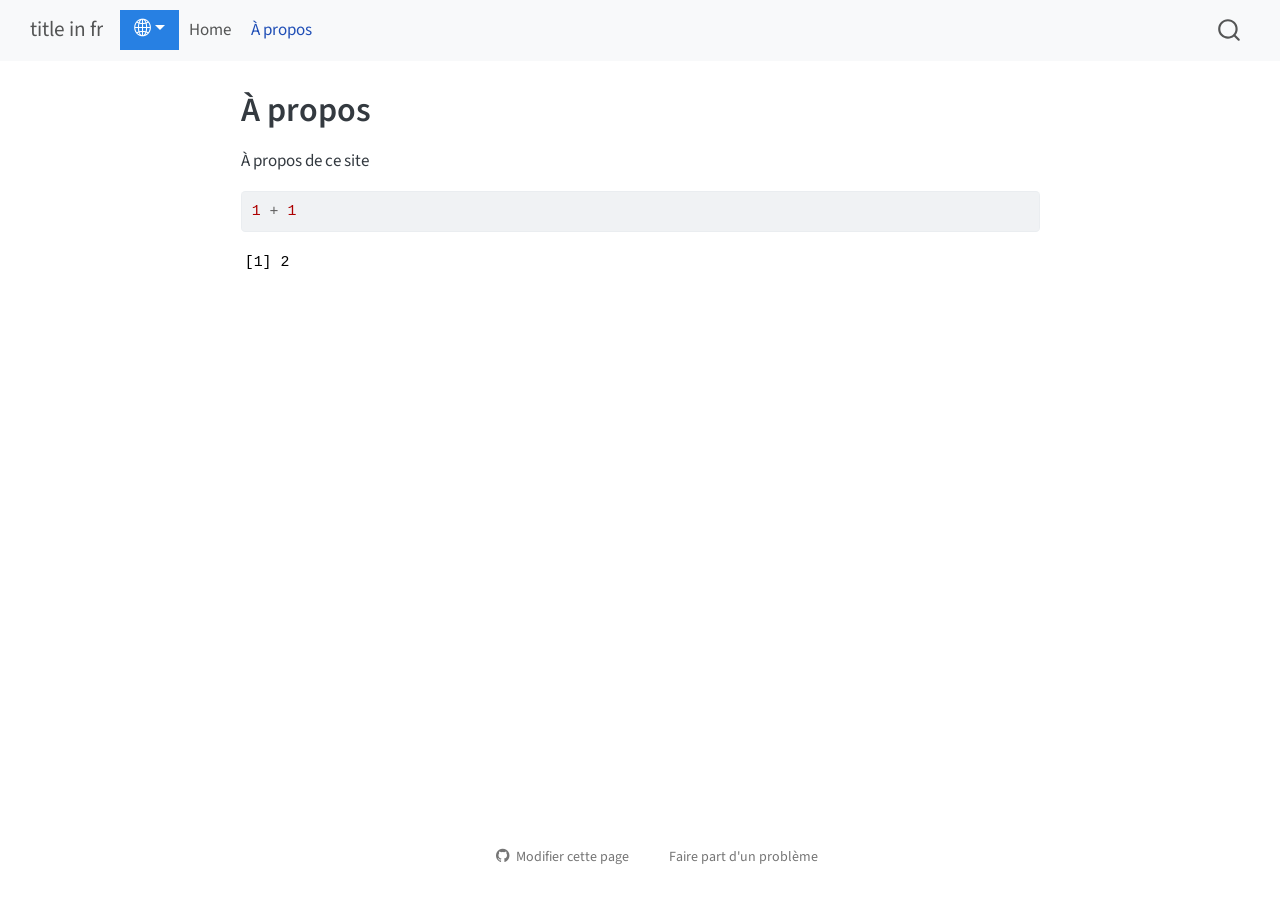
<file: docs/fr/about.html>
<!DOCTYPE html>
<html xmlns="http://www.w3.org/1999/xhtml" lang="fr" xml:lang="fr">
<head>
<link rel="alternate" hreflang="en" href="https://maelle.github.io/babelsite/about.html" />
<link rel="alternate" hreflang="fr" href="https://maelle.github.io/babelsite/fr/about.fr.html" />
<meta http-equiv="Content-Type" content="text/html; charset=UTF-8">
<meta charset="utf-8">
<meta name="generator" content="quarto-1.5.54">
<meta name="viewport" content="width=device-width, initial-scale=1.0, user-scalable=yes">
<title>À propos – title in fr</title>
<style>
code{white-space: pre-wrap;}
span.smallcaps{font-variant: small-caps;}
div.columns{display: flex; gap: min(4vw, 1.5em);}
div.column{flex: auto; overflow-x: auto;}
div.hanging-indent{margin-left: 1.5em; text-indent: -1.5em;}
ul.task-list{list-style: none;}
ul.task-list li input[type="checkbox"] {
  width: 0.8em;
  margin: 0 0.8em 0.2em -1em; /* quarto-specific, see https://github.com/quarto-dev/quarto-cli/issues/4556 */ 
  vertical-align: middle;
}
/* CSS for syntax highlighting */
pre > code.sourceCode { white-space: pre; position: relative; }
pre > code.sourceCode > span { line-height: 1.25; }
pre > code.sourceCode > span:empty { height: 1.2em; }
.sourceCode { overflow: visible; }
code.sourceCode > span { color: inherit; text-decoration: inherit; }
div.sourceCode { margin: 1em 0; }
pre.sourceCode { margin: 0; }
@media screen {
div.sourceCode { overflow: auto; }
}
@media print {
pre > code.sourceCode { white-space: pre-wrap; }
pre > code.sourceCode > span { display: inline-block; text-indent: -5em; padding-left: 5em; }
}
pre.numberSource code
  { counter-reset: source-line 0; }
pre.numberSource code > span
  { position: relative; left: -4em; counter-increment: source-line; }
pre.numberSource code > span > a:first-child::before
  { content: counter(source-line);
    position: relative; left: -1em; text-align: right; vertical-align: baseline;
    border: none; display: inline-block;
    -webkit-touch-callout: none; -webkit-user-select: none;
    -khtml-user-select: none; -moz-user-select: none;
    -ms-user-select: none; user-select: none;
    padding: 0 4px; width: 4em;
  }
pre.numberSource { margin-left: 3em;  padding-left: 4px; }
div.sourceCode
  {   }
@media screen {
pre > code.sourceCode > span > a:first-child::before { text-decoration: underline; }
}
</style>
<script src="site_libs/quarto-nav/quarto-nav.js"></script><script src="site_libs/quarto-nav/headroom.min.js"></script><script src="site_libs/clipboard/clipboard.min.js"></script><script src="site_libs/quarto-search/autocomplete.umd.js"></script><script src="site_libs/quarto-search/fuse.min.js"></script><script src="site_libs/quarto-search/quarto-search.js"></script><meta name="quarto:offset" content="./">
<script src="site_libs/quarto-html/quarto.js"></script><script src="site_libs/quarto-html/popper.min.js"></script><script src="site_libs/quarto-html/tippy.umd.min.js"></script><script src="site_libs/quarto-html/anchor.min.js"></script><link href="site_libs/quarto-html/tippy.css" rel="stylesheet">
<link href="site_libs/quarto-html/quarto-syntax-highlighting.css" rel="stylesheet" id="quarto-text-highlighting-styles">
<script src="site_libs/bootstrap/bootstrap.min.js"></script><link href="site_libs/bootstrap/bootstrap-icons.css" rel="stylesheet">
<link href="site_libs/bootstrap/bootstrap.min.css" rel="stylesheet" id="quarto-bootstrap" data-mode="light">
<script id="quarto-search-options" type="application/json">{
  "location": "navbar",
  "copy-button": false,
  "collapse-after": 3,
  "panel-placement": "end",
  "type": "overlay",
  "limit": 50,
  "keyboard-shortcut": [
    "f",
    "/",
    "s"
  ],
  "show-item-context": false,
  "language": {
    "search-no-results-text": "Pas de résultats",
    "search-matching-documents-text": "documents trouvés",
    "search-copy-link-title": "Copier le lien vers la recherche",
    "search-hide-matches-text": "Cacher les correspondances additionnelles",
    "search-more-match-text": "correspondance de plus dans ce document",
    "search-more-matches-text": "correspondances de plus dans ce document",
    "search-clear-button-title": "Effacer",
    "search-text-placeholder": "",
    "search-detached-cancel-button-title": "Annuler",
    "search-submit-button-title": "Envoyer",
    "search-label": "Recherche"
  }
}</script><link rel="stylesheet" href="styles.css">
</head>
<body class="nav-fixed fullcontent">

<div id="quarto-search-results"></div>
  <header id="quarto-header" class="headroom fixed-top"><nav class="navbar navbar-expand-lg " data-bs-theme="dark"><div class="navbar-container container-fluid">
      <div class="navbar-brand-container mx-auto">
    <a class="navbar-brand" href="./index.html">
    <span class="navbar-title">title in fr</span>
    </a>
  </div>
            <div id="quarto-search" class="" title="Recherche"></div>
          <button class="navbar-toggler" type="button" data-bs-toggle="collapse" data-bs-target="#navbarCollapse" aria-controls="navbarCollapse" role="menu" aria-expanded="false" aria-label="Basculer la navigation" onclick="if (window.quartoToggleHeadroom) { window.quartoToggleHeadroom(); }">
  <span class="navbar-toggler-icon"></span>
</button>
          <div class="collapse navbar-collapse" id="navbarCollapse">
            <ul class="navbar-nav navbar-nav-scroll me-auto">
<li class="nav-item"><div class="dropdown" id="languages-links-parent">
<button class="btn btn-primary dropdown-toggle" type="button" data-bs-toggle="dropdown" aria-expanded="false" id="languages-button"><i class="bi bi-globe2"></i></button><ul class="dropdown-menu" id="languages-links"><li><a class="dropdown-item" href="https://maelle.github.io/babelsite/about.html" id="language-link-en">Shakespeare's language</a></li></ul>
</div></li>
<li class="nav-item">
    <a class="nav-link" href="./index.html"> 
<span class="menu-text">Home</span></a>
  </li>  
  <li class="nav-item">
    <a class="nav-link active" href="./about.html" aria-current="page"> 
<span class="menu-text">À propos</span></a>
  </li>  
</ul>
</div> <!-- /navcollapse -->
            <div class="quarto-navbar-tools">
</div>
      </div> <!-- /container-fluid -->
    </nav></header><!-- content --><div id="quarto-content" class="quarto-container page-columns page-rows-contents page-layout-article page-navbar">
<!-- sidebar -->
<!-- margin-sidebar -->
    
<!-- main -->
<main class="content" id="quarto-document-content"><header id="title-block-header" class="quarto-title-block default"><div class="quarto-title">
<h1 class="title">À propos</h1>
</div>



<div class="quarto-title-meta">

    
  
    
  </div>
  


</header><p>À propos de ce site</p>
<div class="cell">
<div class="sourceCode cell-code" id="cb1"><pre class="sourceCode r code-with-copy"><code class="sourceCode r"><span id="cb1-1"><a href="#cb1-1" aria-hidden="true" tabindex="-1"></a><span class="dv">1</span> <span class="sc">+</span> <span class="dv">1</span></span></code><button title="Copier vers le presse-papier" class="code-copy-button"><i class="bi"></i></button></pre></div>
<div class="cell-output cell-output-stdout">
<pre><code>[1] 2</code></pre>
</div>
</div>



</main><!-- /main --><script id="quarto-html-after-body" type="application/javascript">
window.document.addEventListener("DOMContentLoaded", function (event) {
  const toggleBodyColorMode = (bsSheetEl) => {
    const mode = bsSheetEl.getAttribute("data-mode");
    const bodyEl = window.document.querySelector("body");
    if (mode === "dark") {
      bodyEl.classList.add("quarto-dark");
      bodyEl.classList.remove("quarto-light");
    } else {
      bodyEl.classList.add("quarto-light");
      bodyEl.classList.remove("quarto-dark");
    }
  }
  const toggleBodyColorPrimary = () => {
    const bsSheetEl = window.document.querySelector("link#quarto-bootstrap");
    if (bsSheetEl) {
      toggleBodyColorMode(bsSheetEl);
    }
  }
  toggleBodyColorPrimary();  
  const icon = "";
  const anchorJS = new window.AnchorJS();
  anchorJS.options = {
    placement: 'right',
    icon: icon
  };
  anchorJS.add('.anchored');
  const isCodeAnnotation = (el) => {
    for (const clz of el.classList) {
      if (clz.startsWith('code-annotation-')) {                     
        return true;
      }
    }
    return false;
  }
  const onCopySuccess = function(e) {
    // button target
    const button = e.trigger;
    // don't keep focus
    button.blur();
    // flash "checked"
    button.classList.add('code-copy-button-checked');
    var currentTitle = button.getAttribute("title");
    button.setAttribute("title", "Copié");
    let tooltip;
    if (window.bootstrap) {
      button.setAttribute("data-bs-toggle", "tooltip");
      button.setAttribute("data-bs-placement", "left");
      button.setAttribute("data-bs-title", "Copié");
      tooltip = new bootstrap.Tooltip(button, 
        { trigger: "manual", 
          customClass: "code-copy-button-tooltip",
          offset: [0, -8]});
      tooltip.show();    
    }
    setTimeout(function() {
      if (tooltip) {
        tooltip.hide();
        button.removeAttribute("data-bs-title");
        button.removeAttribute("data-bs-toggle");
        button.removeAttribute("data-bs-placement");
      }
      button.setAttribute("title", currentTitle);
      button.classList.remove('code-copy-button-checked');
    }, 1000);
    // clear code selection
    e.clearSelection();
  }
  const getTextToCopy = function(trigger) {
      const codeEl = trigger.previousElementSibling.cloneNode(true);
      for (const childEl of codeEl.children) {
        if (isCodeAnnotation(childEl)) {
          childEl.remove();
        }
      }
      return codeEl.innerText;
  }
  const clipboard = new window.ClipboardJS('.code-copy-button:not([data-in-quarto-modal])', {
    text: getTextToCopy
  });
  clipboard.on('success', onCopySuccess);
  if (window.document.getElementById('quarto-embedded-source-code-modal')) {
    // For code content inside modals, clipBoardJS needs to be initialized with a container option
    // TODO: Check when it could be a function (https://github.com/zenorocha/clipboard.js/issues/860)
    const clipboardModal = new window.ClipboardJS('.code-copy-button[data-in-quarto-modal]', {
      text: getTextToCopy,
      container: window.document.getElementById('quarto-embedded-source-code-modal')
    });
    clipboardModal.on('success', onCopySuccess);
  }
    var localhostRegex = new RegExp(/^(?:http|https):\/\/localhost\:?[0-9]*\//);
    var mailtoRegex = new RegExp(/^mailto:/);
      var filterRegex = new RegExp("https:\/\/maelle\.github\.io\/babelsite\/");
    var isInternal = (href) => {
        return filterRegex.test(href) || localhostRegex.test(href) || mailtoRegex.test(href);
    }
    // Inspect non-navigation links and adorn them if external
 	var links = window.document.querySelectorAll('a[href]:not(.nav-link):not(.navbar-brand):not(.toc-action):not(.sidebar-link):not(.sidebar-item-toggle):not(.pagination-link):not(.no-external):not([aria-hidden]):not(.dropdown-item):not(.quarto-navigation-tool):not(.about-link)');
    for (var i=0; i<links.length; i++) {
      const link = links[i];
      if (!isInternal(link.href)) {
        // undo the damage that might have been done by quarto-nav.js in the case of
        // links that we want to consider external
        if (link.dataset.originalHref !== undefined) {
          link.href = link.dataset.originalHref;
        }
      }
    }
  function tippyHover(el, contentFn, onTriggerFn, onUntriggerFn) {
    const config = {
      allowHTML: true,
      maxWidth: 500,
      delay: 100,
      arrow: false,
      appendTo: function(el) {
          return el.parentElement;
      },
      interactive: true,
      interactiveBorder: 10,
      theme: 'quarto',
      placement: 'bottom-start',
    };
    if (contentFn) {
      config.content = contentFn;
    }
    if (onTriggerFn) {
      config.onTrigger = onTriggerFn;
    }
    if (onUntriggerFn) {
      config.onUntrigger = onUntriggerFn;
    }
    window.tippy(el, config); 
  }
  const noterefs = window.document.querySelectorAll('a[role="doc-noteref"]');
  for (var i=0; i<noterefs.length; i++) {
    const ref = noterefs[i];
    tippyHover(ref, function() {
      // use id or data attribute instead here
      let href = ref.getAttribute('data-footnote-href') || ref.getAttribute('href');
      try { href = new URL(href).hash; } catch {}
      const id = href.replace(/^#\/?/, "");
      const note = window.document.getElementById(id);
      if (note) {
        return note.innerHTML;
      } else {
        return "";
      }
    });
  }
  const xrefs = window.document.querySelectorAll('a.quarto-xref');
  const processXRef = (id, note) => {
    // Strip column container classes
    const stripColumnClz = (el) => {
      el.classList.remove("page-full", "page-columns");
      if (el.children) {
        for (const child of el.children) {
          stripColumnClz(child);
        }
      }
    }
    stripColumnClz(note)
    if (id === null || id.startsWith('sec-')) {
      // Special case sections, only their first couple elements
      const container = document.createElement("div");
      if (note.children && note.children.length > 2) {
        container.appendChild(note.children[0].cloneNode(true));
        for (let i = 1; i < note.children.length; i++) {
          const child = note.children[i];
          if (child.tagName === "P" && child.innerText === "") {
            continue;
          } else {
            container.appendChild(child.cloneNode(true));
            break;
          }
        }
        if (window.Quarto?.typesetMath) {
          window.Quarto.typesetMath(container);
        }
        return container.innerHTML
      } else {
        if (window.Quarto?.typesetMath) {
          window.Quarto.typesetMath(note);
        }
        return note.innerHTML;
      }
    } else {
      // Remove any anchor links if they are present
      const anchorLink = note.querySelector('a.anchorjs-link');
      if (anchorLink) {
        anchorLink.remove();
      }
      if (window.Quarto?.typesetMath) {
        window.Quarto.typesetMath(note);
      }
      // TODO in 1.5, we should make sure this works without a callout special case
      if (note.classList.contains("callout")) {
        return note.outerHTML;
      } else {
        return note.innerHTML;
      }
    }
  }
  for (var i=0; i<xrefs.length; i++) {
    const xref = xrefs[i];
    tippyHover(xref, undefined, function(instance) {
      instance.disable();
      let url = xref.getAttribute('href');
      let hash = undefined; 
      if (url.startsWith('#')) {
        hash = url;
      } else {
        try { hash = new URL(url).hash; } catch {}
      }
      if (hash) {
        const id = hash.replace(/^#\/?/, "");
        const note = window.document.getElementById(id);
        if (note !== null) {
          try {
            const html = processXRef(id, note.cloneNode(true));
            instance.setContent(html);
          } finally {
            instance.enable();
            instance.show();
          }
        } else {
          // See if we can fetch this
          fetch(url.split('#')[0])
          .then(res => res.text())
          .then(html => {
            const parser = new DOMParser();
            const htmlDoc = parser.parseFromString(html, "text/html");
            const note = htmlDoc.getElementById(id);
            if (note !== null) {
              const html = processXRef(id, note);
              instance.setContent(html);
            } 
          }).finally(() => {
            instance.enable();
            instance.show();
          });
        }
      } else {
        // See if we can fetch a full url (with no hash to target)
        // This is a special case and we should probably do some content thinning / targeting
        fetch(url)
        .then(res => res.text())
        .then(html => {
          const parser = new DOMParser();
          const htmlDoc = parser.parseFromString(html, "text/html");
          const note = htmlDoc.querySelector('main.content');
          if (note !== null) {
            // This should only happen for chapter cross references
            // (since there is no id in the URL)
            // remove the first header
            if (note.children.length > 0 && note.children[0].tagName === "HEADER") {
              note.children[0].remove();
            }
            const html = processXRef(null, note);
            instance.setContent(html);
          } 
        }).finally(() => {
          instance.enable();
          instance.show();
        });
      }
    }, function(instance) {
    });
  }
      let selectedAnnoteEl;
      const selectorForAnnotation = ( cell, annotation) => {
        let cellAttr = 'data-code-cell="' + cell + '"';
        let lineAttr = 'data-code-annotation="' +  annotation + '"';
        const selector = 'span[' + cellAttr + '][' + lineAttr + ']';
        return selector;
      }
      const selectCodeLines = (annoteEl) => {
        const doc = window.document;
        const targetCell = annoteEl.getAttribute("data-target-cell");
        const targetAnnotation = annoteEl.getAttribute("data-target-annotation");
        const annoteSpan = window.document.querySelector(selectorForAnnotation(targetCell, targetAnnotation));
        const lines = annoteSpan.getAttribute("data-code-lines").split(",");
        const lineIds = lines.map((line) => {
          return targetCell + "-" + line;
        })
        let top = null;
        let height = null;
        let parent = null;
        if (lineIds.length > 0) {
            //compute the position of the single el (top and bottom and make a div)
            const el = window.document.getElementById(lineIds[0]);
            top = el.offsetTop;
            height = el.offsetHeight;
            parent = el.parentElement.parentElement;
          if (lineIds.length > 1) {
            const lastEl = window.document.getElementById(lineIds[lineIds.length - 1]);
            const bottom = lastEl.offsetTop + lastEl.offsetHeight;
            height = bottom - top;
          }
          if (top !== null && height !== null && parent !== null) {
            // cook up a div (if necessary) and position it 
            let div = window.document.getElementById("code-annotation-line-highlight");
            if (div === null) {
              div = window.document.createElement("div");
              div.setAttribute("id", "code-annotation-line-highlight");
              div.style.position = 'absolute';
              parent.appendChild(div);
            }
            div.style.top = top - 2 + "px";
            div.style.height = height + 4 + "px";
            div.style.left = 0;
            let gutterDiv = window.document.getElementById("code-annotation-line-highlight-gutter");
            if (gutterDiv === null) {
              gutterDiv = window.document.createElement("div");
              gutterDiv.setAttribute("id", "code-annotation-line-highlight-gutter");
              gutterDiv.style.position = 'absolute';
              const codeCell = window.document.getElementById(targetCell);
              const gutter = codeCell.querySelector('.code-annotation-gutter');
              gutter.appendChild(gutterDiv);
            }
            gutterDiv.style.top = top - 2 + "px";
            gutterDiv.style.height = height + 4 + "px";
          }
          selectedAnnoteEl = annoteEl;
        }
      };
      const unselectCodeLines = () => {
        const elementsIds = ["code-annotation-line-highlight", "code-annotation-line-highlight-gutter"];
        elementsIds.forEach((elId) => {
          const div = window.document.getElementById(elId);
          if (div) {
            div.remove();
          }
        });
        selectedAnnoteEl = undefined;
      };
        // Handle positioning of the toggle
    window.addEventListener(
      "resize",
      throttle(() => {
        elRect = undefined;
        if (selectedAnnoteEl) {
          selectCodeLines(selectedAnnoteEl);
        }
      }, 10)
    );
    function throttle(fn, ms) {
    let throttle = false;
    let timer;
      return (...args) => {
        if(!throttle) { // first call gets through
            fn.apply(this, args);
            throttle = true;
        } else { // all the others get throttled
            if(timer) clearTimeout(timer); // cancel #2
            timer = setTimeout(() => {
              fn.apply(this, args);
              timer = throttle = false;
            }, ms);
        }
      };
    }
      // Attach click handler to the DT
      const annoteDls = window.document.querySelectorAll('dt[data-target-cell]');
      for (const annoteDlNode of annoteDls) {
        annoteDlNode.addEventListener('click', (event) => {
          const clickedEl = event.target;
          if (clickedEl !== selectedAnnoteEl) {
            unselectCodeLines();
            const activeEl = window.document.querySelector('dt[data-target-cell].code-annotation-active');
            if (activeEl) {
              activeEl.classList.remove('code-annotation-active');
            }
            selectCodeLines(clickedEl);
            clickedEl.classList.add('code-annotation-active');
          } else {
            // Unselect the line
            unselectCodeLines();
            clickedEl.classList.remove('code-annotation-active');
          }
        });
      }
  const findCites = (el) => {
    const parentEl = el.parentElement;
    if (parentEl) {
      const cites = parentEl.dataset.cites;
      if (cites) {
        return {
          el,
          cites: cites.split(' ')
        };
      } else {
        return findCites(el.parentElement)
      }
    } else {
      return undefined;
    }
  };
  var bibliorefs = window.document.querySelectorAll('a[role="doc-biblioref"]');
  for (var i=0; i<bibliorefs.length; i++) {
    const ref = bibliorefs[i];
    const citeInfo = findCites(ref);
    if (citeInfo) {
      tippyHover(citeInfo.el, function() {
        var popup = window.document.createElement('div');
        citeInfo.cites.forEach(function(cite) {
          var citeDiv = window.document.createElement('div');
          citeDiv.classList.add('hanging-indent');
          citeDiv.classList.add('csl-entry');
          var biblioDiv = window.document.getElementById('ref-' + cite);
          if (biblioDiv) {
            citeDiv.innerHTML = biblioDiv.innerHTML;
          }
          popup.appendChild(citeDiv);
        });
        return popup.innerHTML;
      });
    }
  }
});
</script>
</div> <!-- /content -->




<footer class="footer"><div class="nav-footer"><div class="nav-footer-center"><div class="toc-actions"><ul>
<li><a href="https://github.com/maelle/babelsite/edit/main/about.qmd" class="toc-action"><i class="bi bi-github"></i>Modifier cette page</a></li>
<li><a href="https://github.com/maelle/babelsite/issues/new" class="toc-action"><i class="bi empty"></i>Faire part d'un problème</a></li>
</ul></div></div></div></footer>
</body>
</html>
</file>
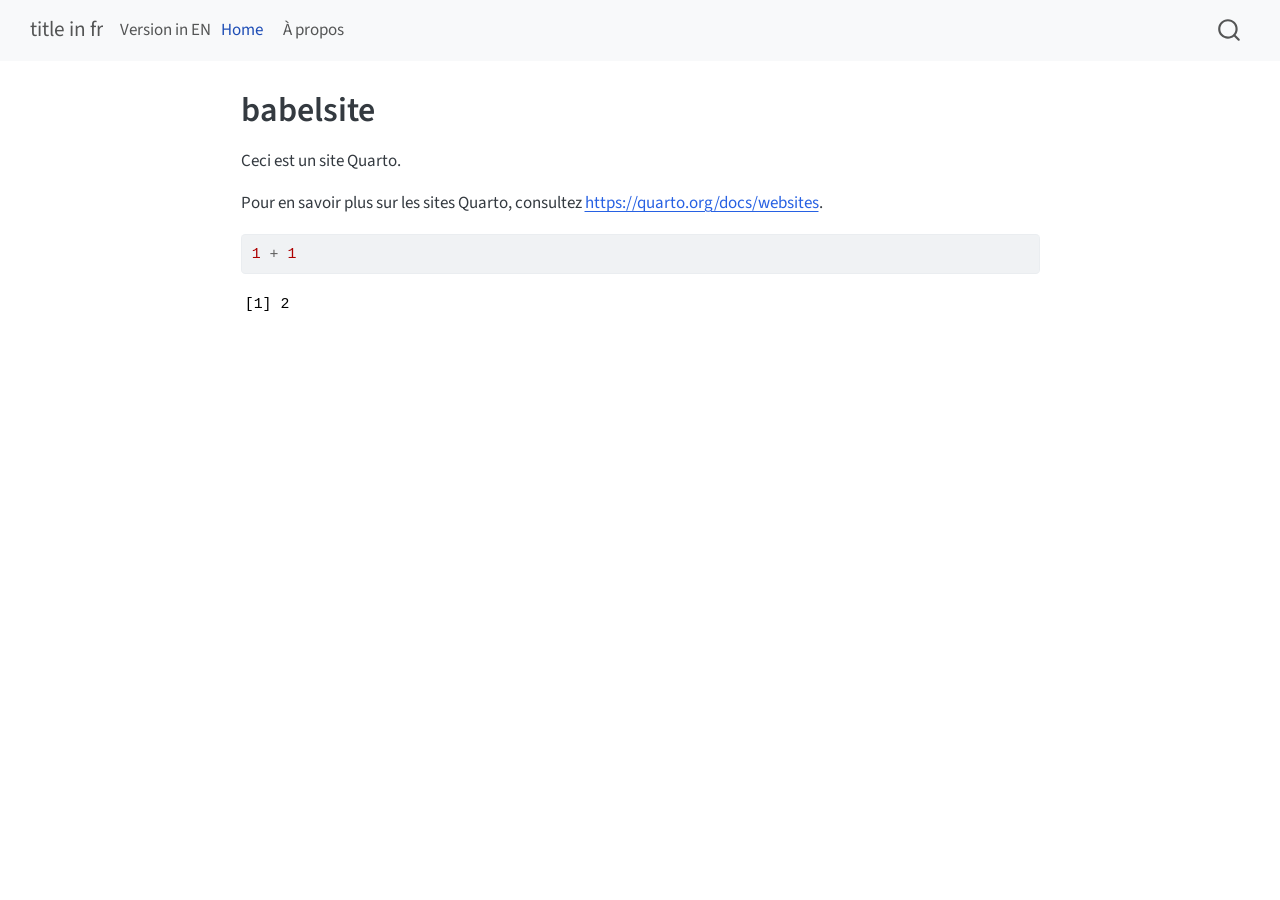
<file: docs/fr/index.fr.html>
<!DOCTYPE html>
<html xmlns="http://www.w3.org/1999/xhtml" lang="fr" xml:lang="fr">
<head>
<meta http-equiv="Content-Type" content="text/html; charset=UTF-8">
<meta charset="utf-8">
<meta name="generator" content="quarto-1.3.433">
<meta name="viewport" content="width=device-width, initial-scale=1.0, user-scalable=yes">
<title>title in fr - babelsite</title>
<style>
code{white-space: pre-wrap;}
span.smallcaps{font-variant: small-caps;}
div.columns{display: flex; gap: min(4vw, 1.5em);}
div.column{flex: auto; overflow-x: auto;}
div.hanging-indent{margin-left: 1.5em; text-indent: -1.5em;}
ul.task-list{list-style: none;}
ul.task-list li input[type="checkbox"] {
  width: 0.8em;
  margin: 0 0.8em 0.2em -1em; /* quarto-specific, see https://github.com/quarto-dev/quarto-cli/issues/4556 */ 
  vertical-align: middle;
}
/* CSS for syntax highlighting */
pre > code.sourceCode { white-space: pre; position: relative; }
pre > code.sourceCode > span { display: inline-block; line-height: 1.25; }
pre > code.sourceCode > span:empty { height: 1.2em; }
.sourceCode { overflow: visible; }
code.sourceCode > span { color: inherit; text-decoration: inherit; }
div.sourceCode { margin: 1em 0; }
pre.sourceCode { margin: 0; }
@media screen {
div.sourceCode { overflow: auto; }
}
@media print {
pre > code.sourceCode { white-space: pre-wrap; }
pre > code.sourceCode > span { text-indent: -5em; padding-left: 5em; }
}
pre.numberSource code
  { counter-reset: source-line 0; }
pre.numberSource code > span
  { position: relative; left: -4em; counter-increment: source-line; }
pre.numberSource code > span > a:first-child::before
  { content: counter(source-line);
    position: relative; left: -1em; text-align: right; vertical-align: baseline;
    border: none; display: inline-block;
    -webkit-touch-callout: none; -webkit-user-select: none;
    -khtml-user-select: none; -moz-user-select: none;
    -ms-user-select: none; user-select: none;
    padding: 0 4px; width: 4em;
  }
pre.numberSource { margin-left: 3em;  padding-left: 4px; }
div.sourceCode
  {   }
@media screen {
pre > code.sourceCode > span > a:first-child::before { text-decoration: underline; }
}
</style>
<script src="site_libs/quarto-nav/quarto-nav.js"></script><script src="site_libs/quarto-nav/headroom.min.js"></script><script src="site_libs/clipboard/clipboard.min.js"></script><script src="site_libs/quarto-search/autocomplete.umd.js"></script><script src="site_libs/quarto-search/fuse.min.js"></script><script src="site_libs/quarto-search/quarto-search.js"></script><meta name="quarto:offset" content="./">
<script src="site_libs/quarto-html/quarto.js"></script><script src="site_libs/quarto-html/popper.min.js"></script><script src="site_libs/quarto-html/tippy.umd.min.js"></script><script src="site_libs/quarto-html/anchor.min.js"></script><link href="site_libs/quarto-html/tippy.css" rel="stylesheet">
<link href="site_libs/quarto-html/quarto-syntax-highlighting.css" rel="stylesheet" id="quarto-text-highlighting-styles">
<script src="site_libs/bootstrap/bootstrap.min.js"></script><link href="site_libs/bootstrap/bootstrap-icons.css" rel="stylesheet">
<link href="site_libs/bootstrap/bootstrap.min.css" rel="stylesheet" id="quarto-bootstrap" data-mode="light">
<script id="quarto-search-options" type="application/json">{
  "location": "navbar",
  "copy-button": false,
  "collapse-after": 3,
  "panel-placement": "end",
  "type": "overlay",
  "limit": 20,
  "language": {
    "search-no-results-text": "Pas de résultats",
    "search-matching-documents-text": "documents trouvés",
    "search-copy-link-title": "Copier le lien vers la recherche",
    "search-hide-matches-text": "Cacher les correspondances additionnelles",
    "search-more-match-text": "correspondance de plus dans ce document",
    "search-more-matches-text": "correspondances de plus dans ce document",
    "search-clear-button-title": "Effacer",
    "search-detached-cancel-button-title": "Annuler",
    "search-submit-button-title": "Envoyer",
    "search-label": "Recherche"
  }
}</script><link rel="stylesheet" href="styles.css">
</head>
<body class="nav-fixed fullcontent">

<div id="quarto-search-results"></div>
  <header id="quarto-header" class="headroom fixed-top"><nav class="navbar navbar-expand-lg navbar-dark "><div class="navbar-container container-fluid">
      <div class="navbar-brand-container">
    <a class="navbar-brand" href="./index.html">
    <span class="navbar-title">title in fr</span>
    </a>
  </div>
            <div id="quarto-search" class="" title="Recherche"></div>
          <button class="navbar-toggler" type="button" data-bs-toggle="collapse" data-bs-target="#navbarCollapse" aria-controls="navbarCollapse" aria-expanded="false" aria-label="Basculer la navigation" onclick="if (window.quartoToggleHeadroom) { window.quartoToggleHeadroom(); }">
  <span class="navbar-toggler-icon"></span>
</button>
          <div class="collapse navbar-collapse" id="navbarCollapse">
<a style="text-decoration: none; color:inherit;" class="nav-item" href="https://maelle.github.io/babelsite/index.html" id="language-link-en">Version in EN</a>
            <ul class="navbar-nav navbar-nav-scroll me-auto">
<li class="nav-item">
    <a class="nav-link active" href="./index.fr.html" rel="" target="" aria-current="page">
 <span class="menu-text">Home</span></a>
  </li>  
  <li class="nav-item">
    <a class="nav-link" href="./about.fr.html" rel="" target="">
 <span class="menu-text">À propos</span></a>
  </li>  
</ul>
<div class="quarto-navbar-tools ms-auto">
</div>
          </div> <!-- /navcollapse -->
      </div> <!-- /container-fluid -->
    </nav></header><!-- content --><div id="quarto-content" class="quarto-container page-columns page-rows-contents page-layout-article page-navbar">
<!-- sidebar -->
<!-- margin-sidebar -->
    
<!-- main -->
<main class="content" id="quarto-document-content"><header id="title-block-header" class="quarto-title-block default"><div class="quarto-title">
<h1 class="title">babelsite</h1>
</div>



<div class="quarto-title-meta">

    
  
    
  </div>
  

</header><p>Ceci est un site Quarto.</p>
<p>Pour en savoir plus sur les sites Quarto, consultez <a href="https://quarto.org/docs/websites" class="uri">https://quarto.org/docs/websites</a>.</p>
<div class="cell">
<div class="sourceCode cell-code" id="cb1"><pre class="sourceCode r code-with-copy"><code class="sourceCode r"><span id="cb1-1"><a href="#cb1-1" aria-hidden="true" tabindex="-1"></a><span class="dv">1</span> <span class="sc">+</span> <span class="dv">1</span></span></code><button title="Copier vers le presse-papier" class="code-copy-button"><i class="bi"></i></button></pre></div>
<div class="cell-output cell-output-stdout">
<pre><code>[1] 2</code></pre>
</div>
</div>



</main><!-- /main --><script id="quarto-html-after-body" type="application/javascript">
window.document.addEventListener("DOMContentLoaded", function (event) {
  const toggleBodyColorMode = (bsSheetEl) => {
    const mode = bsSheetEl.getAttribute("data-mode");
    const bodyEl = window.document.querySelector("body");
    if (mode === "dark") {
      bodyEl.classList.add("quarto-dark");
      bodyEl.classList.remove("quarto-light");
    } else {
      bodyEl.classList.add("quarto-light");
      bodyEl.classList.remove("quarto-dark");
    }
  }
  const toggleBodyColorPrimary = () => {
    const bsSheetEl = window.document.querySelector("link#quarto-bootstrap");
    if (bsSheetEl) {
      toggleBodyColorMode(bsSheetEl);
    }
  }
  toggleBodyColorPrimary();  
  const icon = "";
  const anchorJS = new window.AnchorJS();
  anchorJS.options = {
    placement: 'right',
    icon: icon
  };
  anchorJS.add('.anchored');
  const isCodeAnnotation = (el) => {
    for (const clz of el.classList) {
      if (clz.startsWith('code-annotation-')) {                     
        return true;
      }
    }
    return false;
  }
  const clipboard = new window.ClipboardJS('.code-copy-button', {
    text: function(trigger) {
      const codeEl = trigger.previousElementSibling.cloneNode(true);
      for (const childEl of codeEl.children) {
        if (isCodeAnnotation(childEl)) {
          childEl.remove();
        }
      }
      return codeEl.innerText;
    }
  });
  clipboard.on('success', function(e) {
    // button target
    const button = e.trigger;
    // don't keep focus
    button.blur();
    // flash "checked"
    button.classList.add('code-copy-button-checked');
    var currentTitle = button.getAttribute("title");
    button.setAttribute("title", "Copié");
    let tooltip;
    if (window.bootstrap) {
      button.setAttribute("data-bs-toggle", "tooltip");
      button.setAttribute("data-bs-placement", "left");
      button.setAttribute("data-bs-title", "Copié");
      tooltip = new bootstrap.Tooltip(button, 
        { trigger: "manual", 
          customClass: "code-copy-button-tooltip",
          offset: [0, -8]});
      tooltip.show();    
    }
    setTimeout(function() {
      if (tooltip) {
        tooltip.hide();
        button.removeAttribute("data-bs-title");
        button.removeAttribute("data-bs-toggle");
        button.removeAttribute("data-bs-placement");
      }
      button.setAttribute("title", currentTitle);
      button.classList.remove('code-copy-button-checked');
    }, 1000);
    // clear code selection
    e.clearSelection();
  });
  function tippyHover(el, contentFn) {
    const config = {
      allowHTML: true,
      content: contentFn,
      maxWidth: 500,
      delay: 100,
      arrow: false,
      appendTo: function(el) {
          return el.parentElement;
      },
      interactive: true,
      interactiveBorder: 10,
      theme: 'quarto',
      placement: 'bottom-start'
    };
    window.tippy(el, config); 
  }
  const noterefs = window.document.querySelectorAll('a[role="doc-noteref"]');
  for (var i=0; i<noterefs.length; i++) {
    const ref = noterefs[i];
    tippyHover(ref, function() {
      // use id or data attribute instead here
      let href = ref.getAttribute('data-footnote-href') || ref.getAttribute('href');
      try { href = new URL(href).hash; } catch {}
      const id = href.replace(/^#\/?/, "");
      const note = window.document.getElementById(id);
      return note.innerHTML;
    });
  }
      let selectedAnnoteEl;
      const selectorForAnnotation = ( cell, annotation) => {
        let cellAttr = 'data-code-cell="' + cell + '"';
        let lineAttr = 'data-code-annotation="' +  annotation + '"';
        const selector = 'span[' + cellAttr + '][' + lineAttr + ']';
        return selector;
      }
      const selectCodeLines = (annoteEl) => {
        const doc = window.document;
        const targetCell = annoteEl.getAttribute("data-target-cell");
        const targetAnnotation = annoteEl.getAttribute("data-target-annotation");
        const annoteSpan = window.document.querySelector(selectorForAnnotation(targetCell, targetAnnotation));
        const lines = annoteSpan.getAttribute("data-code-lines").split(",");
        const lineIds = lines.map((line) => {
          return targetCell + "-" + line;
        })
        let top = null;
        let height = null;
        let parent = null;
        if (lineIds.length > 0) {
            //compute the position of the single el (top and bottom and make a div)
            const el = window.document.getElementById(lineIds[0]);
            top = el.offsetTop;
            height = el.offsetHeight;
            parent = el.parentElement.parentElement;
          if (lineIds.length > 1) {
            const lastEl = window.document.getElementById(lineIds[lineIds.length - 1]);
            const bottom = lastEl.offsetTop + lastEl.offsetHeight;
            height = bottom - top;
          }
          if (top !== null && height !== null && parent !== null) {
            // cook up a div (if necessary) and position it 
            let div = window.document.getElementById("code-annotation-line-highlight");
            if (div === null) {
              div = window.document.createElement("div");
              div.setAttribute("id", "code-annotation-line-highlight");
              div.style.position = 'absolute';
              parent.appendChild(div);
            }
            div.style.top = top - 2 + "px";
            div.style.height = height + 4 + "px";
            let gutterDiv = window.document.getElementById("code-annotation-line-highlight-gutter");
            if (gutterDiv === null) {
              gutterDiv = window.document.createElement("div");
              gutterDiv.setAttribute("id", "code-annotation-line-highlight-gutter");
              gutterDiv.style.position = 'absolute';
              const codeCell = window.document.getElementById(targetCell);
              const gutter = codeCell.querySelector('.code-annotation-gutter');
              gutter.appendChild(gutterDiv);
            }
            gutterDiv.style.top = top - 2 + "px";
            gutterDiv.style.height = height + 4 + "px";
          }
          selectedAnnoteEl = annoteEl;
        }
      };
      const unselectCodeLines = () => {
        const elementsIds = ["code-annotation-line-highlight", "code-annotation-line-highlight-gutter"];
        elementsIds.forEach((elId) => {
          const div = window.document.getElementById(elId);
          if (div) {
            div.remove();
          }
        });
        selectedAnnoteEl = undefined;
      };
      // Attach click handler to the DT
      const annoteDls = window.document.querySelectorAll('dt[data-target-cell]');
      for (const annoteDlNode of annoteDls) {
        annoteDlNode.addEventListener('click', (event) => {
          const clickedEl = event.target;
          if (clickedEl !== selectedAnnoteEl) {
            unselectCodeLines();
            const activeEl = window.document.querySelector('dt[data-target-cell].code-annotation-active');
            if (activeEl) {
              activeEl.classList.remove('code-annotation-active');
            }
            selectCodeLines(clickedEl);
            clickedEl.classList.add('code-annotation-active');
          } else {
            // Unselect the line
            unselectCodeLines();
            clickedEl.classList.remove('code-annotation-active');
          }
        });
      }
  const findCites = (el) => {
    const parentEl = el.parentElement;
    if (parentEl) {
      const cites = parentEl.dataset.cites;
      if (cites) {
        return {
          el,
          cites: cites.split(' ')
        };
      } else {
        return findCites(el.parentElement)
      }
    } else {
      return undefined;
    }
  };
  var bibliorefs = window.document.querySelectorAll('a[role="doc-biblioref"]');
  for (var i=0; i<bibliorefs.length; i++) {
    const ref = bibliorefs[i];
    const citeInfo = findCites(ref);
    if (citeInfo) {
      tippyHover(citeInfo.el, function() {
        var popup = window.document.createElement('div');
        citeInfo.cites.forEach(function(cite) {
          var citeDiv = window.document.createElement('div');
          citeDiv.classList.add('hanging-indent');
          citeDiv.classList.add('csl-entry');
          var biblioDiv = window.document.getElementById('ref-' + cite);
          if (biblioDiv) {
            citeDiv.innerHTML = biblioDiv.innerHTML;
          }
          popup.appendChild(citeDiv);
        });
        return popup.innerHTML;
      });
    }
  }
});
</script>
</div> <!-- /content -->



</body>
</html>
</file>
<file: docs/site_libs/quarto-html/tippy.css>
.tippy-box[data-animation=fade][data-state=hidden]{opacity:0}[data-tippy-root]{max-width:calc(100vw - 10px)}.tippy-box{position:relative;background-color:#333;color:#fff;border-radius:4px;font-size:14px;line-height:1.4;white-space:normal;outline:0;transition-property:transform,visibility,opacity}.tippy-box[data-placement^=top]>.tippy-arrow{bottom:0}.tippy-box[data-placement^=top]>.tippy-arrow:before{bottom:-7px;left:0;border-width:8px 8px 0;border-top-color:initial;transform-origin:center top}.tippy-box[data-placement^=bottom]>.tippy-arrow{top:0}.tippy-box[data-placement^=bottom]>.tippy-arrow:before{top:-7px;left:0;border-width:0 8px 8px;border-bottom-color:initial;transform-origin:center bottom}.tippy-box[data-placement^=left]>.tippy-arrow{right:0}.tippy-box[data-placement^=left]>.tippy-arrow:before{border-width:8px 0 8px 8px;border-left-color:initial;right:-7px;transform-origin:center left}.tippy-box[data-placement^=right]>.tippy-arrow{left:0}.tippy-box[data-placement^=right]>.tippy-arrow:before{left:-7px;border-width:8px 8px 8px 0;border-right-color:initial;transform-origin:center right}.tippy-box[data-inertia][data-state=visible]{transition-timing-function:cubic-bezier(.54,1.5,.38,1.11)}.tippy-arrow{width:16px;height:16px;color:#333}.tippy-arrow:before{content:"";position:absolute;border-color:transparent;border-style:solid}.tippy-content{position:relative;padding:5px 9px;z-index:1}
</file>
<file: docs/site_libs/quarto-html/quarto-syntax-highlighting.css>
/* quarto syntax highlight colors */
:root {
  --quarto-hl-ot-color: #003B4F;
  --quarto-hl-at-color: #657422;
  --quarto-hl-ss-color: #20794D;
  --quarto-hl-an-color: #5E5E5E;
  --quarto-hl-fu-color: #4758AB;
  --quarto-hl-st-color: #20794D;
  --quarto-hl-cf-color: #003B4F;
  --quarto-hl-op-color: #5E5E5E;
  --quarto-hl-er-color: #AD0000;
  --quarto-hl-bn-color: #AD0000;
  --quarto-hl-al-color: #AD0000;
  --quarto-hl-va-color: #111111;
  --quarto-hl-bu-color: inherit;
  --quarto-hl-ex-color: inherit;
  --quarto-hl-pp-color: #AD0000;
  --quarto-hl-in-color: #5E5E5E;
  --quarto-hl-vs-color: #20794D;
  --quarto-hl-wa-color: #5E5E5E;
  --quarto-hl-do-color: #5E5E5E;
  --quarto-hl-im-color: #00769E;
  --quarto-hl-ch-color: #20794D;
  --quarto-hl-dt-color: #AD0000;
  --quarto-hl-fl-color: #AD0000;
  --quarto-hl-co-color: #5E5E5E;
  --quarto-hl-cv-color: #5E5E5E;
  --quarto-hl-cn-color: #8f5902;
  --quarto-hl-sc-color: #5E5E5E;
  --quarto-hl-dv-color: #AD0000;
  --quarto-hl-kw-color: #003B4F;
}

/* other quarto variables */
:root {
  --quarto-font-monospace: SFMono-Regular, Menlo, Monaco, Consolas, "Liberation Mono", "Courier New", monospace;
}

pre > code.sourceCode > span {
  color: #003B4F;
}

code span {
  color: #003B4F;
}

code.sourceCode > span {
  color: #003B4F;
}

div.sourceCode,
div.sourceCode pre.sourceCode {
  color: #003B4F;
}

code span.ot {
  color: #003B4F;
  font-style: inherit;
}

code span.at {
  color: #657422;
  font-style: inherit;
}

code span.ss {
  color: #20794D;
  font-style: inherit;
}

code span.an {
  color: #5E5E5E;
  font-style: inherit;
}

code span.fu {
  color: #4758AB;
  font-style: inherit;
}

code span.st {
  color: #20794D;
  font-style: inherit;
}

code span.cf {
  color: #003B4F;
  font-weight: bold;
  font-style: inherit;
}

code span.op {
  color: #5E5E5E;
  font-style: inherit;
}

code span.er {
  color: #AD0000;
  font-style: inherit;
}

code span.bn {
  color: #AD0000;
  font-style: inherit;
}

code span.al {
  color: #AD0000;
  font-style: inherit;
}

code span.va {
  color: #111111;
  font-style: inherit;
}

code span.bu {
  font-style: inherit;
}

code span.ex {
  font-style: inherit;
}

code span.pp {
  color: #AD0000;
  font-style: inherit;
}

code span.in {
  color: #5E5E5E;
  font-style: inherit;
}

code span.vs {
  color: #20794D;
  font-style: inherit;
}

code span.wa {
  color: #5E5E5E;
  font-style: italic;
}

code span.do {
  color: #5E5E5E;
  font-style: italic;
}

code span.im {
  color: #00769E;
  font-style: inherit;
}

code span.ch {
  color: #20794D;
  font-style: inherit;
}

code span.dt {
  color: #AD0000;
  font-style: inherit;
}

code span.fl {
  color: #AD0000;
  font-style: inherit;
}

code span.co {
  color: #5E5E5E;
  font-style: inherit;
}

code span.cv {
  color: #5E5E5E;
  font-style: italic;
}

code span.cn {
  color: #8f5902;
  font-style: inherit;
}

code span.sc {
  color: #5E5E5E;
  font-style: inherit;
}

code span.dv {
  color: #AD0000;
  font-style: inherit;
}

code span.kw {
  color: #003B4F;
  font-weight: bold;
  font-style: inherit;
}

.prevent-inlining {
  content: "</";
}

/*# sourceMappingURL=debc5d5d77c3f9108843748ff7464032.css.map */
</file>
<file: docs/styles.css>
/* css styles */
</file>
<file: docs/fr/site_libs/quarto-html/tippy.css>
.tippy-box[data-animation=fade][data-state=hidden]{opacity:0}[data-tippy-root]{max-width:calc(100vw - 10px)}.tippy-box{position:relative;background-color:#333;color:#fff;border-radius:4px;font-size:14px;line-height:1.4;white-space:normal;outline:0;transition-property:transform,visibility,opacity}.tippy-box[data-placement^=top]>.tippy-arrow{bottom:0}.tippy-box[data-placement^=top]>.tippy-arrow:before{bottom:-7px;left:0;border-width:8px 8px 0;border-top-color:initial;transform-origin:center top}.tippy-box[data-placement^=bottom]>.tippy-arrow{top:0}.tippy-box[data-placement^=bottom]>.tippy-arrow:before{top:-7px;left:0;border-width:0 8px 8px;border-bottom-color:initial;transform-origin:center bottom}.tippy-box[data-placement^=left]>.tippy-arrow{right:0}.tippy-box[data-placement^=left]>.tippy-arrow:before{border-width:8px 0 8px 8px;border-left-color:initial;right:-7px;transform-origin:center left}.tippy-box[data-placement^=right]>.tippy-arrow{left:0}.tippy-box[data-placement^=right]>.tippy-arrow:before{left:-7px;border-width:8px 8px 8px 0;border-right-color:initial;transform-origin:center right}.tippy-box[data-inertia][data-state=visible]{transition-timing-function:cubic-bezier(.54,1.5,.38,1.11)}.tippy-arrow{width:16px;height:16px;color:#333}.tippy-arrow:before{content:"";position:absolute;border-color:transparent;border-style:solid}.tippy-content{position:relative;padding:5px 9px;z-index:1}
</file>
<file: docs/fr/site_libs/quarto-html/quarto-syntax-highlighting.css>
/* quarto syntax highlight colors */
:root {
  --quarto-hl-ot-color: #003B4F;
  --quarto-hl-at-color: #657422;
  --quarto-hl-ss-color: #20794D;
  --quarto-hl-an-color: #5E5E5E;
  --quarto-hl-fu-color: #4758AB;
  --quarto-hl-st-color: #20794D;
  --quarto-hl-cf-color: #003B4F;
  --quarto-hl-op-color: #5E5E5E;
  --quarto-hl-er-color: #AD0000;
  --quarto-hl-bn-color: #AD0000;
  --quarto-hl-al-color: #AD0000;
  --quarto-hl-va-color: #111111;
  --quarto-hl-bu-color: inherit;
  --quarto-hl-ex-color: inherit;
  --quarto-hl-pp-color: #AD0000;
  --quarto-hl-in-color: #5E5E5E;
  --quarto-hl-vs-color: #20794D;
  --quarto-hl-wa-color: #5E5E5E;
  --quarto-hl-do-color: #5E5E5E;
  --quarto-hl-im-color: #00769E;
  --quarto-hl-ch-color: #20794D;
  --quarto-hl-dt-color: #AD0000;
  --quarto-hl-fl-color: #AD0000;
  --quarto-hl-co-color: #5E5E5E;
  --quarto-hl-cv-color: #5E5E5E;
  --quarto-hl-cn-color: #8f5902;
  --quarto-hl-sc-color: #5E5E5E;
  --quarto-hl-dv-color: #AD0000;
  --quarto-hl-kw-color: #003B4F;
}

/* other quarto variables */
:root {
  --quarto-font-monospace: SFMono-Regular, Menlo, Monaco, Consolas, "Liberation Mono", "Courier New", monospace;
}

pre > code.sourceCode > span {
  color: #003B4F;
}

code span {
  color: #003B4F;
}

code.sourceCode > span {
  color: #003B4F;
}

div.sourceCode,
div.sourceCode pre.sourceCode {
  color: #003B4F;
}

code span.ot {
  color: #003B4F;
  font-style: inherit;
}

code span.at {
  color: #657422;
  font-style: inherit;
}

code span.ss {
  color: #20794D;
  font-style: inherit;
}

code span.an {
  color: #5E5E5E;
  font-style: inherit;
}

code span.fu {
  color: #4758AB;
  font-style: inherit;
}

code span.st {
  color: #20794D;
  font-style: inherit;
}

code span.cf {
  color: #003B4F;
  font-weight: bold;
  font-style: inherit;
}

code span.op {
  color: #5E5E5E;
  font-style: inherit;
}

code span.er {
  color: #AD0000;
  font-style: inherit;
}

code span.bn {
  color: #AD0000;
  font-style: inherit;
}

code span.al {
  color: #AD0000;
  font-style: inherit;
}

code span.va {
  color: #111111;
  font-style: inherit;
}

code span.bu {
  font-style: inherit;
}

code span.ex {
  font-style: inherit;
}

code span.pp {
  color: #AD0000;
  font-style: inherit;
}

code span.in {
  color: #5E5E5E;
  font-style: inherit;
}

code span.vs {
  color: #20794D;
  font-style: inherit;
}

code span.wa {
  color: #5E5E5E;
  font-style: italic;
}

code span.do {
  color: #5E5E5E;
  font-style: italic;
}

code span.im {
  color: #00769E;
  font-style: inherit;
}

code span.ch {
  color: #20794D;
  font-style: inherit;
}

code span.dt {
  color: #AD0000;
  font-style: inherit;
}

code span.fl {
  color: #AD0000;
  font-style: inherit;
}

code span.co {
  color: #5E5E5E;
  font-style: inherit;
}

code span.cv {
  color: #5E5E5E;
  font-style: italic;
}

code span.cn {
  color: #8f5902;
  font-style: inherit;
}

code span.sc {
  color: #5E5E5E;
  font-style: inherit;
}

code span.dv {
  color: #AD0000;
  font-style: inherit;
}

code span.kw {
  color: #003B4F;
  font-weight: bold;
  font-style: inherit;
}

.prevent-inlining {
  content: "</";
}

/*# sourceMappingURL=debc5d5d77c3f9108843748ff7464032.css.map */
</file>
<file: docs/fr/styles.css>
/* css styles */
</file>
